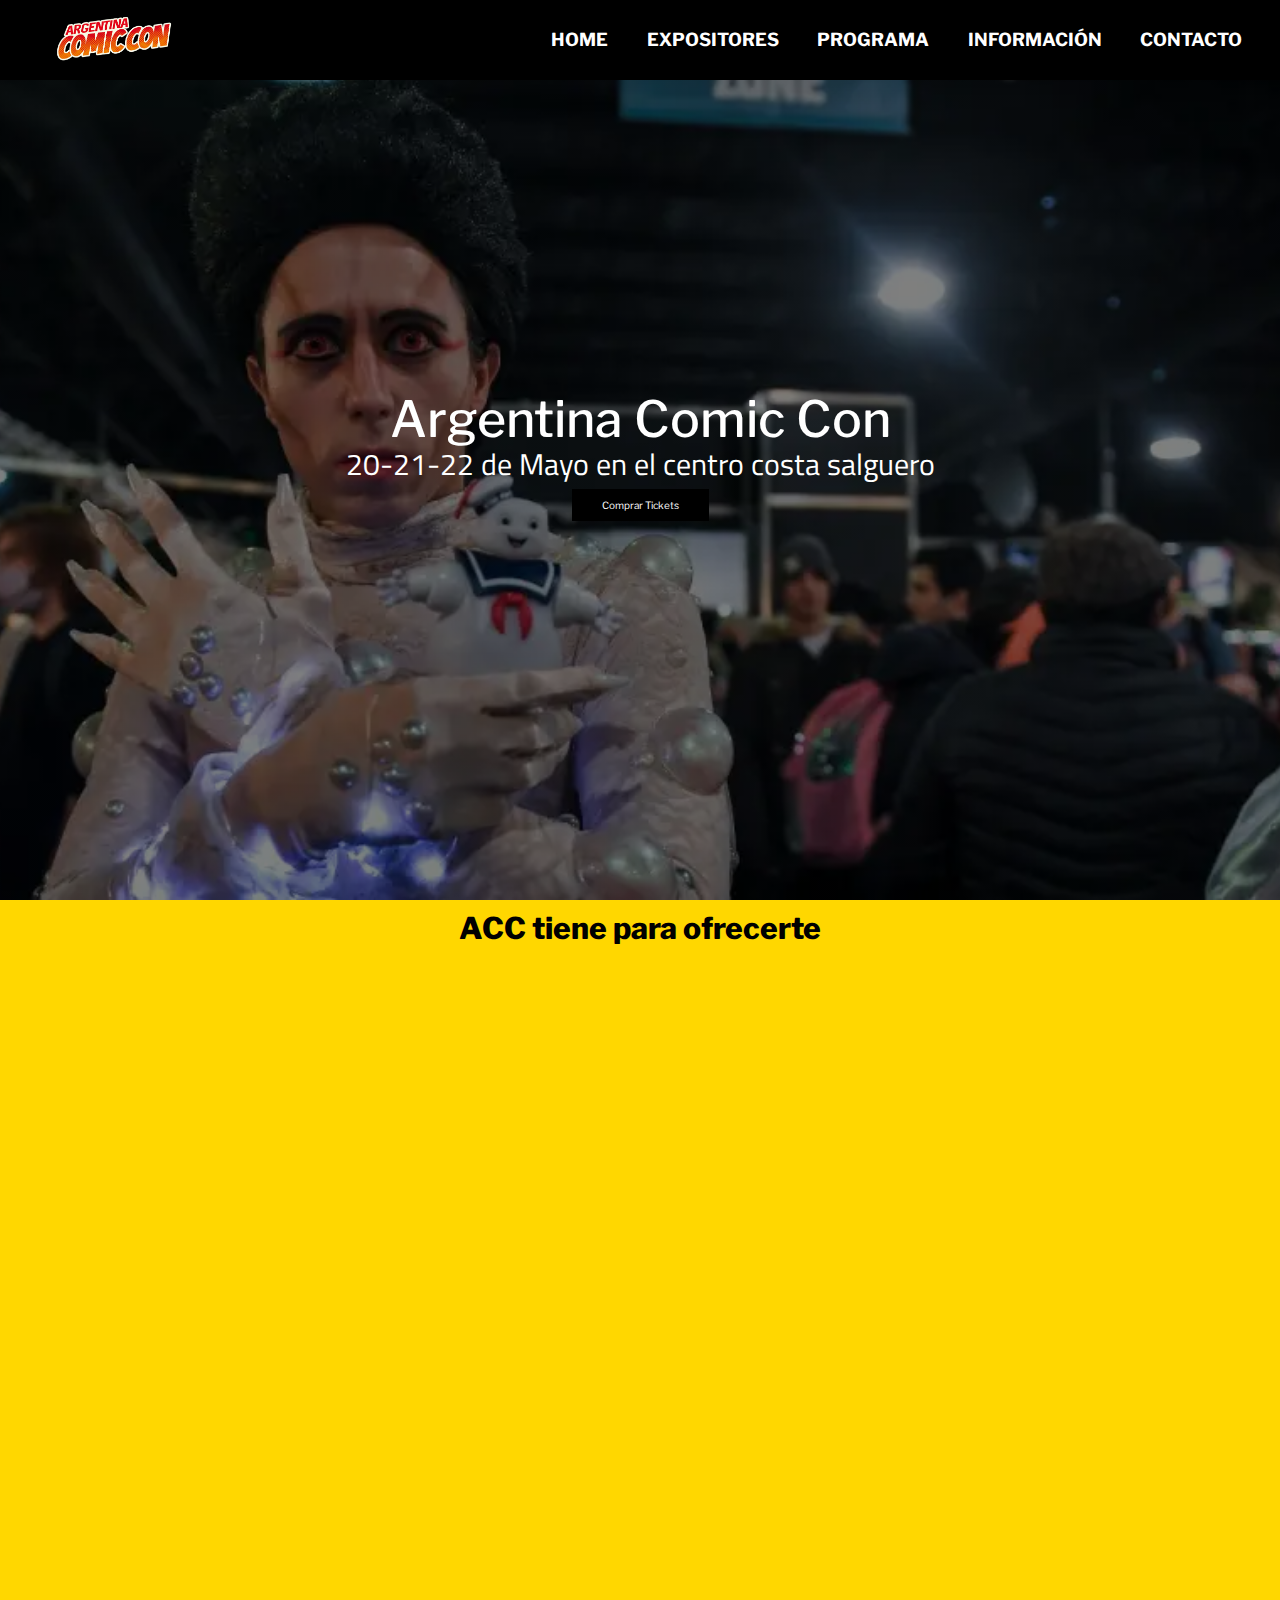
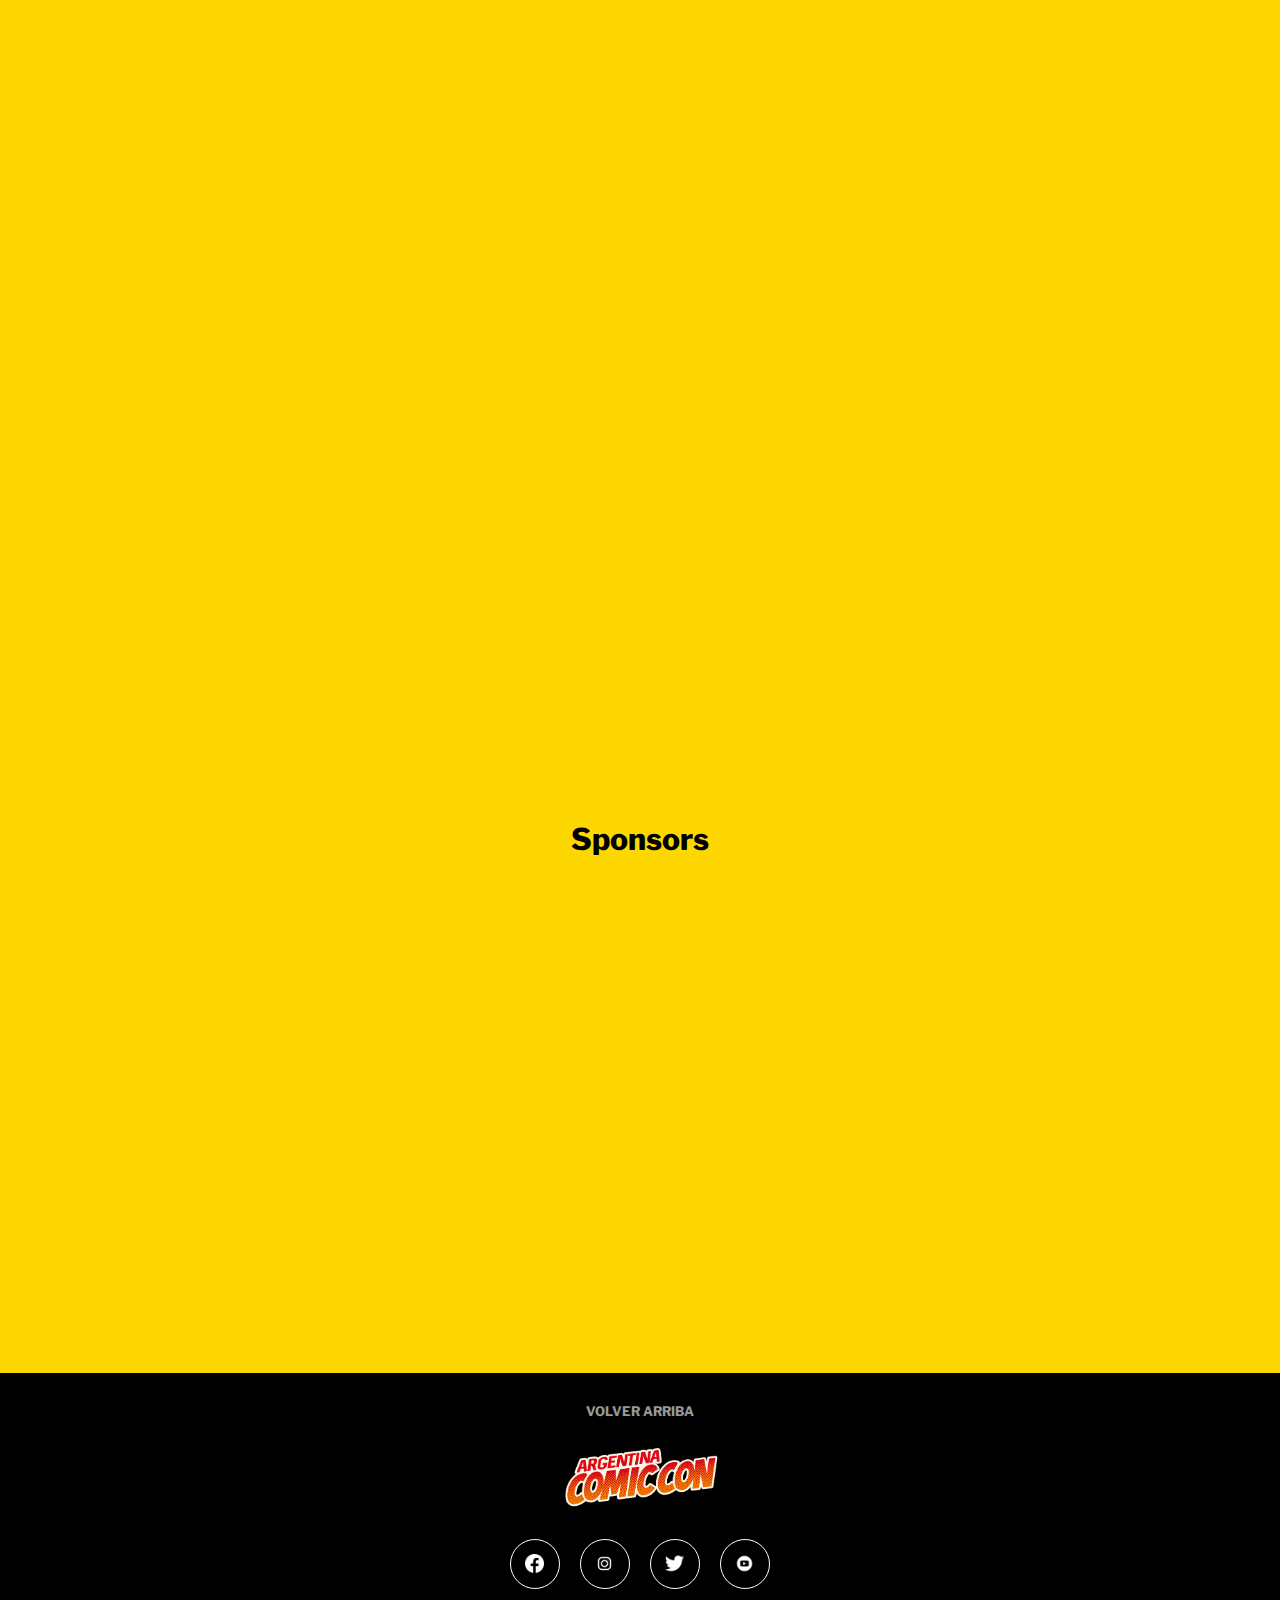
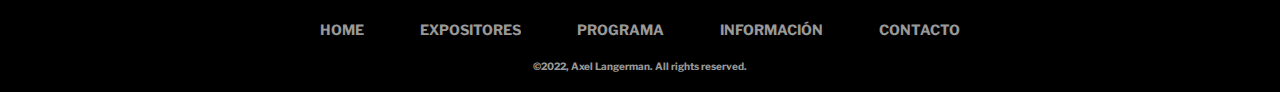
<file: index.html>
<!DOCTYPE html>
<html lang="en">

<head>
    <meta charset="UTF-8">
    <meta http-equiv="X-UA-Compatible" content="IE=edge">
    <meta name="viewport" content="width=device-width, initial-scale=1.0">
    <meta name="description" content="Sitio web del evento Argentina Comic Con realizado 2 veces al año en el centro costa salguero 
     Buenos Aires Capital Federal">
    <meta name="keywords" content="Argentina, Comic Con, comics, mangas, animes, cosplay">
    <link rel="stylesheet" href="https://cdnjs.cloudflare.com/ajax/libs/animate.css/4.1.1/animate.min.css" />
    <link href="https://unpkg.com/aos@2.3.1/dist/aos.css" rel="stylesheet">
    <link rel="stylesheet" href="./estilos/style.css">
    <link href="https://cdnjs.cloudflare.com/ajax/libs/font-awesome/5.13.0/css/all.min.css" rel="stylesheet">
    <title>Comic Con Argentina - Home</title>
</head>

<body>

    <nav id="navbar">

        <input type="checkbox" id="check">

        <label for="check" class="checkbtn">

            <i class="fas fa-bars"></i>

        </label>

        <a href="index.html" class="enlace">

            <img src="./imagenes/logo-preview.png" alt="Logo de la Argentina comic con" class="logo">

        </a>

        <ul>

            <li>

                <a href="index.html">

                    Home

                </a>

            </li>

            <li>

                <a href="./secciones/expositores.html">

                    Expositores

                </a>

            </li>

            <li>

                <a href="./secciones/programa.html">

                    Programa

                </a>

            </li>

            <li>

                <a href="./secciones/info.html">

                    Información

                </a>

            </li>

            <li>

                <a href="./secciones/contacto.html">

                    Contacto

                </a>

            </li>

        </ul>

    </nav>

    <div id="up"></div>

    <div id="hero">

        <div class="hero-text">

            <h1>Argentina Comic Con</h1>

            <p>20-21-22 de Mayo en el centro costa salguero</p>

            <a href="https://www.ticketek.com.ar/argentina-comic-con/centro-costa-salguero" target="_blank"
                class="hero-btn">Comprar Tickets</a>

        </div>

    </div>

    <main id="main">

        <h2>ACC tiene para ofrecerte</h2>

        <div class="index-post">
            
            <div class="contener" data-aos="fade-right">
                
                <div class="image-contener">
                
                    <img src="./imagenes/diversion-para-todos.jpg" alt="Cosplay">
                
                </div>
                
                <div class="meta-contener">
                
                    <h3 class="title">Un paseo diferente y diversión para todos</h3>
                
                    <p class="desc">Celebramos la cultura pop con atracciones para toda la familia.
                        Presentaciones, stands, shows, charlas,
                        talleres, celebridades de Cine-TV en exclusiva, exhibiciones, video games, experiencias
                        recreativas,
                        cosplay, concursos, juegos para los más chicos, una increíble variedad gastronómica y mucho
                        más!</p>
                
                </div>
            
            </div>
            
            <div class="contener" data-aos="zoom-in">
            
                <div class="image-contener">
            
                    <img src="./imagenes/industria-cine-tv.jpg" alt="Stands de peliculas y series">
            
                </div>
            
                <div class="meta-contener">
            
                    <h3 class="title">Industria de cine y tv</h3>
            
                    <p class="desc"> Los estudios de Cine y TV más importantes del mundo están presentes en ACC! Con
                        actividades
                        exclusivas e
                        impresionantes stands repletos de sorpresas que te permiten ingresar al universo de tus
                        series y
                        películas
                        favoritas como así también enterarte acerca de todas las novedades que se vienen.</p>
            
                </div>
            
            </div>
            
            <div class="contener" data-aos="fade-left">
            
                <div class="image-contener">
            
                    <img src="./imagenes/tom-felton-en-argentina-comic-con.jpg" alt="Tom Felton con un fan tomandose una foto">
            
                </div>
            
                <div class="meta-contener">
            
                    <h3 class="title">Conocer y saludar celebridades</h3>
            
                    <p class="desc">Los protagonistas de las series y películas más importantes del momento pasan por
                        ACC.
                        Puedes
                        verlos
                        en
                        vivo
                        en el escenario, y además, tener la posibilidad de sacarte fotos y llevarse un autógrafo.</p>
            
                </div>
            
            </div>
            
            <div class="contener" data-aos="fade-right">
            
                <div class="image-contener">
            
                    <img src="./imagenes/stands.jpg" alt="Muchas personas visitando stands">
            
                </div>
            
                <div class="meta-contener">
            
                    <h3 class="title">Stand de ventas y paseo de compras</h3>
            
                    <p class="desc"> Podrás encontrar una infinidad de productos a los mejores precios en los más de 100 stands
                        disponibles.
                        Productos premium y de colección, artículos oficiales de las series y películas que más te
                        gustan,
                        juguetes
                        retro, obras de arte, souvenirs y mucho más.</p>
            
                </div>
            
            </div>
            
            <div class="contener" data-aos="zoom-in">
            
                <div class="image-contener">
            
                    <img src="./imagenes/personaje.jpg" alt="Persona disfrazada de starfox">
            
                </div>
            
                <div class="meta-contener">
            
                    <h3 class="title">Experiencia con personajes</h3>
            
                    <p class="desc"> De la manos de los estudios de cine y televisión tus personajes favoritos ofrecen a todos
                        los
                        fans
                        la
                        posibilidad de vivir un momento único conociéndolos y sacándose una foto con ellos.</p>
            
                </div>
            
            </div>
            
            <div class="contener" data-aos="fade-left">
            
                <div class="image-contener">
            
                    <img src="./imagenes/figuras.jpg" alt="Figuras coleccionables de distintos personajes">
            
                </div>
            
                <div class="meta-contener">
            
                    <h3 class="title">Figuras y coleccionables</h3>
            
                    <p class="desc"> Esculturas y figuras de colección premium de tus personajes favoritos como nunca antes
                        viste.
                        Las
                        principales
                        compañías de coleccionables están presentes en ACC mediante impresionantes muestras y
                        exhibiciones.</p>
            
                </div>
            
            </div>
            
            <div class="contener" data-aos="fade-right">
            
                <div class="image-contener">
            
                    <img src="./imagenes/artista.jpg" alt="Artista dibujando en su stand">
            
                </div>
            
                <div class="meta-contener">
            
                    <h3 class="title">Stands de artistas</h3>
            
                    <p class="desc">¡Más de 300 artistas presentes! Dibujantes e ilustradores profesionales dibujando en vivo,
                        directores
                        y
                        guionistas que ofrecen charlas, escultores y efectistas produciendo en vivo, y decenas de
                        actores y
                        actrices
                        de cine y TV presentando en exclusiva sus próximos trabajos.</p>
            
                </div>
            
            </div>
            
            <div class="contener" data-aos="zoom-in">
            
                <div class="image-contener">
            
                    <img src="./imagenes/concurso.jpg" alt="Personas haciendo cosplay y posando para el concurso">
            
                </div>
            
                <div class="meta-contener">
            
                    <h3 class="title">Desfiles y concursos de cosplay</h3>
            
                    <p class="desc">De Batman a Goku, los personajes más emblemáticos del universo fantástico se reúnen durante
                        los
                        tres
                        días
                        de
                        ACC de la mano del Cosplay. Cientos de Cosplayers transitan haciendo de este paseo un lugar
                        único y
                        mágico.</p>
            
                </div>
            
            </div>
            
            <div class="contener" data-aos="fade-left">
            
                <div class="image-contener">
            
                    <img src="./imagenes/show.jpg" alt="Show en vivo Comic-Con">
            
                </div>
            
                <div class="meta-contener">
            
                    <h3 class="title">Shows en vivo</h3>
            
                    <p class="desc"> Disfrutá de los mejores shows, conciertos, paneles y conferencias exclusivas. Un desfile de
                        artistas
                        en
                        escena y entretenimiento en vivo que dura la jornada completa de ACC, ¡no te lo pierdas!</p>
            
                </div>
            
            </div>
            
            <div class="contener" data-aos="zoom-in">
            
                <div class="image-contener">
            
                    <img src="./imagenes/comida.jpg" alt="Stand de comida">
            
                </div>
            
                <div class="meta-contener">
            
                    <h3 class="title">Gastronomia tematica</h3>
            
                    <p class="desc">Te ofrecemos una gran cantidad de puestos gastronómicos con una amplia variedad de opciones,
                        con
                        productos y
                        menus exclusivos, y además opciones vegetarianas y veganas.</p>
            
                </div>
            
            </div>
        
        </div>

        <h2>Sponsors</h2>

        <div class="galeria" data-aos="zoom-in">
            
            <div class="contenedor-imagenes">
                
                <div class="imagen">
                
                    <img src="./imagenes/logo-cartoon.png" alt="Logo Cartoon Network">
                
                </div>
                
                <div class="imagen">
                
                    <img src="./imagenes/logo-disney.png" alt="Logo Disney">
                
                </div>
                
                <div class="imagen">
                
                    <img src="./imagenes/logo-fanta.png" alt="Logo Fanta">
                
                </div>
                
                <div class="imagen">
                
                    <img src="./imagenes/logo-hbomax.png" alt="Logo HBOmax">
                
                </div>
                
                <div class="imagen">
                
                    <img src="./imagenes/logo-ivrea.png" alt="Logo editorial Ivrea">
                
                </div>
                
                <div class="imagen">
                
                    <img src="./imagenes/logo-monster.png" alt="Logo gaseosa energetica monster">
                
                </div>
                
                <div class="imagen">
                
                    <img src="./imagenes/logo-netflix.png" alt="Logo plataforma Netflix">
                
                </div>
                
                <div class="imagen">
                
                    <img src="./imagenes/logo-nick.png" alt="Logo Nickelodeon">
                
                </div>
                
                <div class="imagen">
                
                    <img src="./imagenes/logo-ovni.png" alt="Logo Ovni">
                
                </div>
                
                <div class="imagen">
                
                    <img src="./imagenes/logo-paramount.png" alt="Logo Paramount">
                
                </div>
                
                <div class="imagen">
                
                    <img src="./imagenes/logo-dc.png" alt="Logo DC comics">
                
                </div>
                
                <div class="imagen">
                
                    <img src="./imagenes/logo-marvel.png" alt="Logo Marvel comics">
                
                </div>
            
            </div>
        
        </div>

        <div class="container-news" data-aos="zoom-in">
            
            <h2 class="title-news">Déjanos tu email</h2>
            
            <p>Suscribite al newsletter para recibir en tu casilla de correo las últimas noticias y actualizaciones de nuestra convención.</p>
            
            <form>
            
                <div class="inputBox">
            
                    <input type="email" placeholder="Enter a valid Email." required>
            
                    <button type="submit" class="btn"><i class="fa fa-arrow-right"></i></button>
            
                </div>
            
            </form>
        
        </div>

    </main>

    <footer id="footer">

        <div class="container-btn-go-up">

            <a href="#up" class="btn-go-up">Volver Arriba</a>

        </div>

        <img src="./imagenes/logo-preview.png" alt="Logo de la argentina comic con" class="footer-logo">

        <div class="social-icons-container">

            <a href="https://www.facebook.com/Argentinacomiccon/" target="_blank" class="social-icon"></a>

            <a href="https://www.instagram.com/argcomiccon/" target="_blank" class="social-icon"></a>

            <a href="https://twitter.com/ArgenComicCon" target="_blank" class="social-icon"></a>

            <a href="https://www.youtube.com/channel/UCq43u4Pc0iYq14YmzzL0V6Q" target="_blank" class="social-icon"></a>

        </div>

        <ul class="footer-menu-container">

            <li class="menu-item">

                <a href="index.html">

                    Home

                </a>

            </li>

            <li class="menu-item">

                <a href="./secciones/expositores.html">

                    Expositores

                </a>

            </li>

            <li class="menu-item">

                <a href="./secciones/programa.html">

                    Programa

                </a>

            </li>

            <li class="menu-item">

                <a href="./secciones/info.html">

                    Información

                </a>

            </li>

            <li class="menu-item">

                <a href="./secciones/contacto.html">

                    Contacto

                </a>

            </li>

        </ul>

        <span class="copyright">&copy;2022, Axel Langerman. All rights reserved.</span>

    </footer>

    <script src="https://unpkg.com/aos@2.3.1/dist/aos.js"></script>

    <script>
        AOS.init();
    </script>

</body>

</html>
</file>
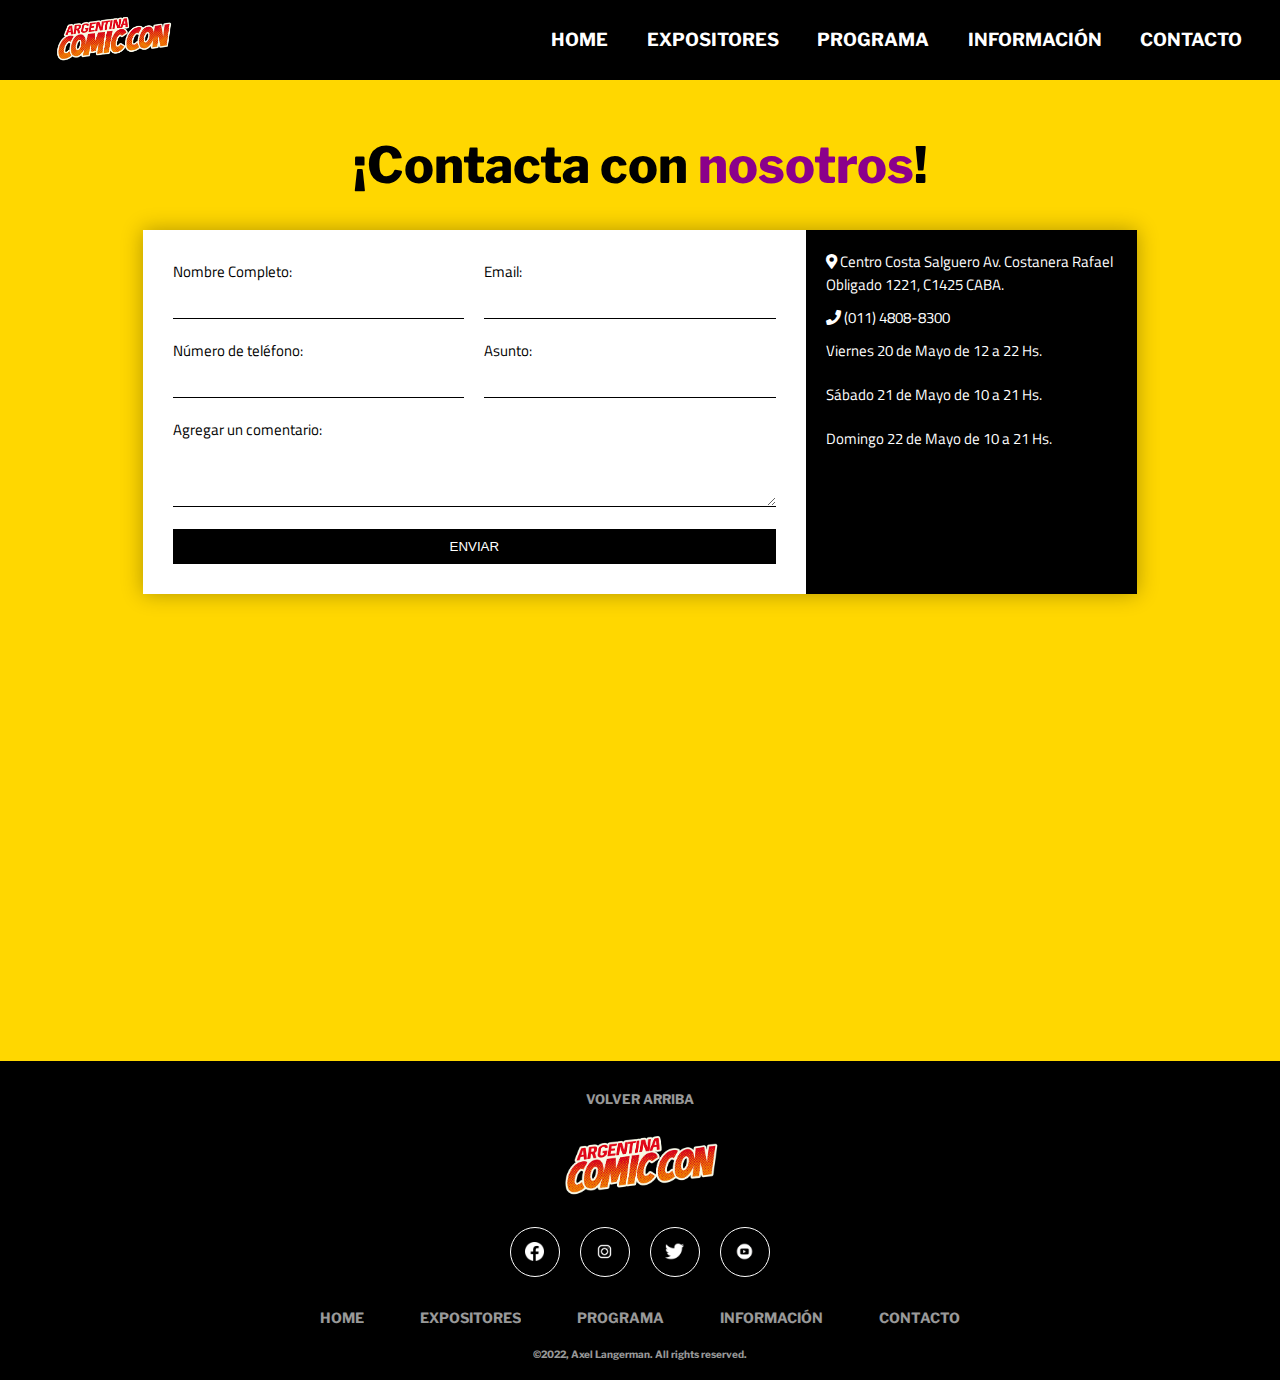
<file: secciones/contacto.html>
<!DOCTYPE html>
<html lang="en">

<head>
    <meta charset="UTF-8">
    <meta http-equiv="X-UA-Compatible" content="IE=edge">
    <meta name="viewport" content="width=device-width, initial-scale=1.0">
    <meta name="description" content="Sitio web del evento Argentina Comic Con realizado 2 veces al año en el centro costa salguero 
     Buenos Aires Capital Federal">
    <meta name="keywords" content="Argentina, Comic Con, comics, mangas, animes, cosplay, formulario, contacto, formulario de contato">
    <link rel="stylesheet" href="https://cdnjs.cloudflare.com/ajax/libs/animate.css/4.1.1/animate.min.css" />
    <link href="https://unpkg.com/aos@2.3.1/dist/aos.css" rel="stylesheet">
    <link rel="stylesheet" href="../estilos/style.css">
    <link href="https://cdnjs.cloudflare.com/ajax/libs/font-awesome/5.13.0/css/all.min.css" rel="stylesheet">
    <title>Comic Con Argentina - Contacto</title>
</head>

<body>
    
    <nav id="navbar">

        <input type="checkbox" id="check">

        <label for="check" class="checkbtn">

            <i class="fas fa-bars"></i>

        </label>

        <a href="index.html" class="enlace">

            <img src="../imagenes/logo-preview.png" alt="Logo de la Argentina comic con" class="logo">

        </a>

        <ul>

            <li>

                <a href="../index.html">

                    Home

                </a>

            </li>

            <li>

                <a href="expositores.html">

                    Expositores

                </a>

            </li>

            <li>

                <a href="programa.html">

                    Programa

                </a>

            </li>

            <li>

                <a href="info.html">

                    Información

                </a>

            </li>

            <li>

                <a href="contacto.html">

                    Contacto

                </a>

            </li>

        </ul>

    </nav>

    <div id="up"></div>

    <main id="main">

        <div class="contact-content">

            <h1 class="logo-contact">¡Contacta con <span>nosotros</span>!</h1>
    
            <div class="contact-wrapper animated bounceInUp">
                
                <div class="contact-form">
                    
                    <form action="">
                        
                        <div>
                        
                            <label>Nombre Completo:</label>
                        
                            <input type="text" name="Nombre Completo">
                        
                        </div>
                        
                        <div>
                        
                            <label>Email:</label>
                        
                            <input type="email" name="Email">
                        
                        </div>
                        
                        <div>
                        
                            <label>Número de teléfono:</label>
                        
                            <input type="tel" name="Número de teléfono">
                        
                        </div>
                        
                        <div>
                        
                            <label>Asunto:</label>
                        
                            <input type="text" name="Asunto">
                        
                        </div>
                        
                        <div class="block">
                        
                            <label>Agregar un comentario:</label> 
                        
                            <textarea name="Agregar un comentario" rows="3"></textarea>
                        
                        </div>
                        
                        <div class="block">
                        
                            <button>
                        
                                Enviar
                        
                            </button>
                        
                        </div>
                    
                    </form>
                
                </div>
                
                <div class="contact-info">
                    
                    <ul>
                    
                        <li><i class="fas fa-map-marker-alt"></i> Centro Costa Salguero Av. Costanera Rafael Obligado 1221, C1425 CABA.</li>
                    
                        <li><i class="fas fa-phone"></i> (011) 4808-8300</li>
                    
                    </ul>
                    
                    <p>Viernes 20 de Mayo de 12 a 22 Hs.</p><br>
                    <p>Sábado 21 de Mayo de 10 a 21 Hs.</p><br>
                    <p>Domingo 22 de Mayo de 10 a 21 Hs.</p><br>
                
                </div>
            
            </div>
    
        </div>
        
        <div class="contact-location">
        
            <iframe
                src="https://www.google.com/maps/embed?pb=!1m18!1m12!1m3!1d1953.4602507961051!2d-58.39763301085815!3d-34.57088403764323!2m3!1f0!2f0!3f0!3m2!1i1024!2i768!4f13.1!3m3!1m2!1s0x95bcb569a4bcdd35%3A0x558fa1541e2b1c2a!2sCentro%20Costa%20Salguero!5e0!3m2!1ses-419!2sar!4v1653257162617!5m2!1ses-419!2sar"
                width="600" height="450" style="border:0;" allowfullscreen="" loading="lazy"
                referrerpolicy="no-referrer-when-downgrade"></iframe>
        
        </div>
    
    </main>
    
    <footer id="footer">

        <div class="container-btn-go-up">

            <a href="#up" class="btn-go-up">Volver Arriba</a>

        </div>

        <img src="../imagenes/logo-preview.png" alt="Logo de la argentina comic con" class="footer-logo">

        <div class="social-icons-container">

            <a href="https://www.facebook.com/Argentinacomiccon/" target="_blank" class="social-icon"></a>

            <a href="https://www.instagram.com/argcomiccon/" target="_blank" class="social-icon"></a>

            <a href="https://twitter.com/ArgenComicCon" target="_blank" class="social-icon"></a>

            <a href="https://www.youtube.com/channel/UCq43u4Pc0iYq14YmzzL0V6Q" target="_blank" class="social-icon"></a>

        </div>

        <ul class="footer-menu-container">

            <li class="menu-item">

                <a href="../index.html">

                    Home

                </a>

            </li>

            <li class="menu-item">

                <a href="expositores.html">

                    Expositores

                </a>

            </li>

            <li class="menu-item">

                <a href="programa.html">

                    Programa

                </a>

            </li>

            <li class="menu-item">

                <a href="info.html">

                    Información

                </a>

            </li>

            <li class="menu-item">

                <a href="contacto.html">

                    Contacto

                </a>

            </li>

        </ul>

        <span class="copyright">&copy;2022, Axel Langerman. All rights reserved.</span>

    </footer>

    <script src="https://unpkg.com/aos@2.3.1/dist/aos.js"></script>

    <script>
        AOS.init();
    </script>

</body>

</html>
</file>
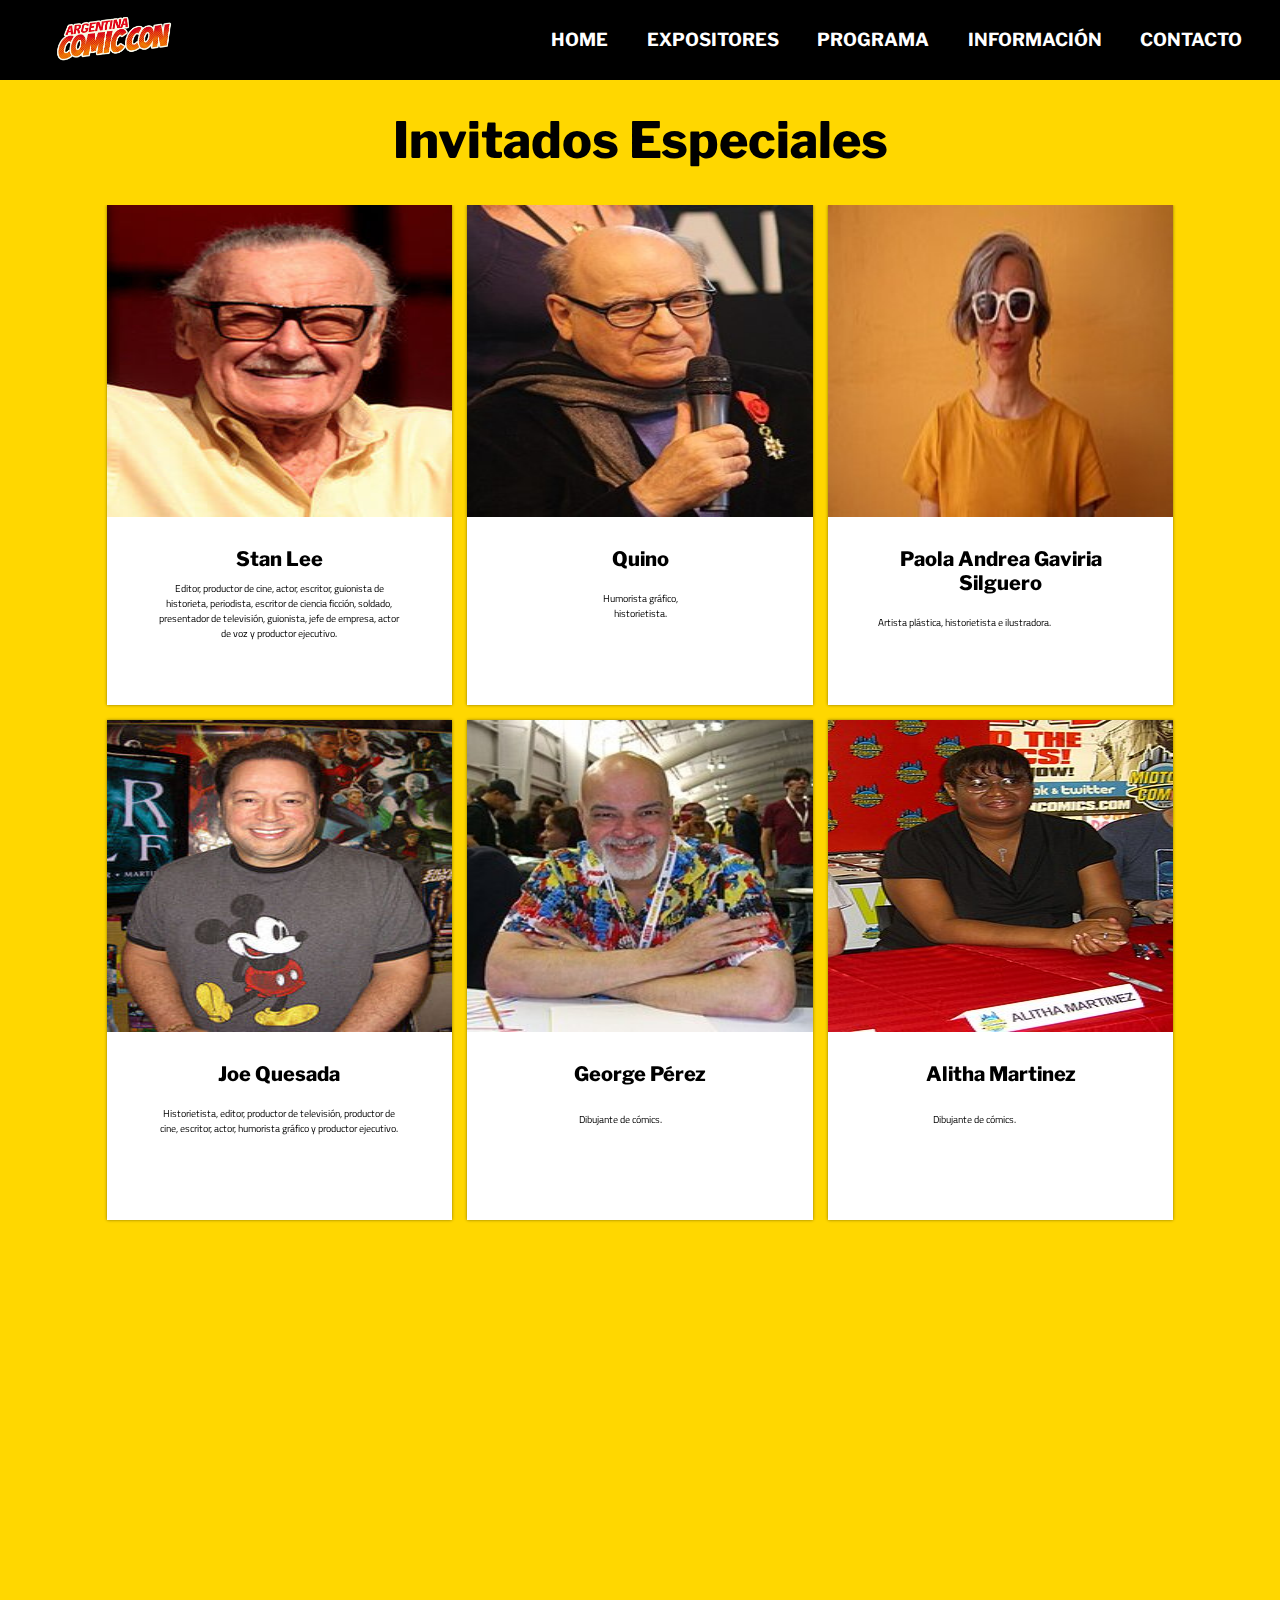
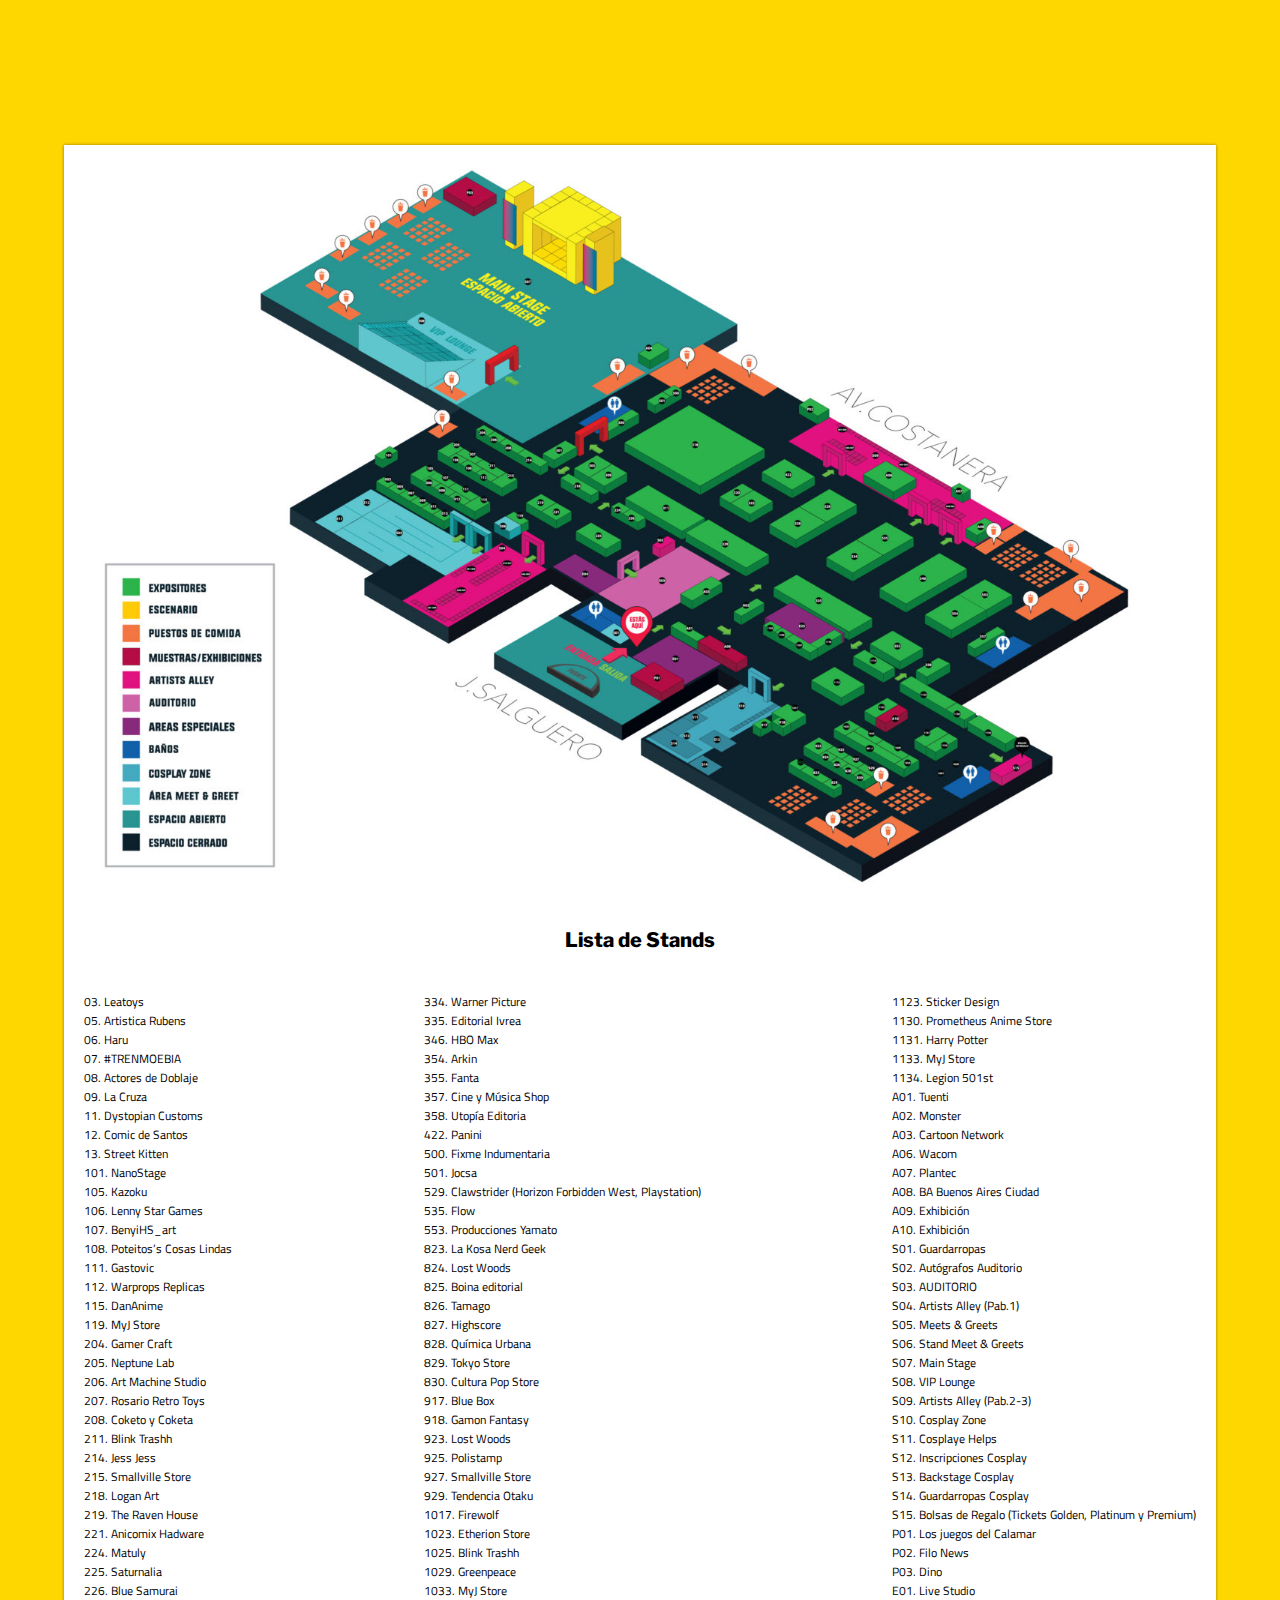
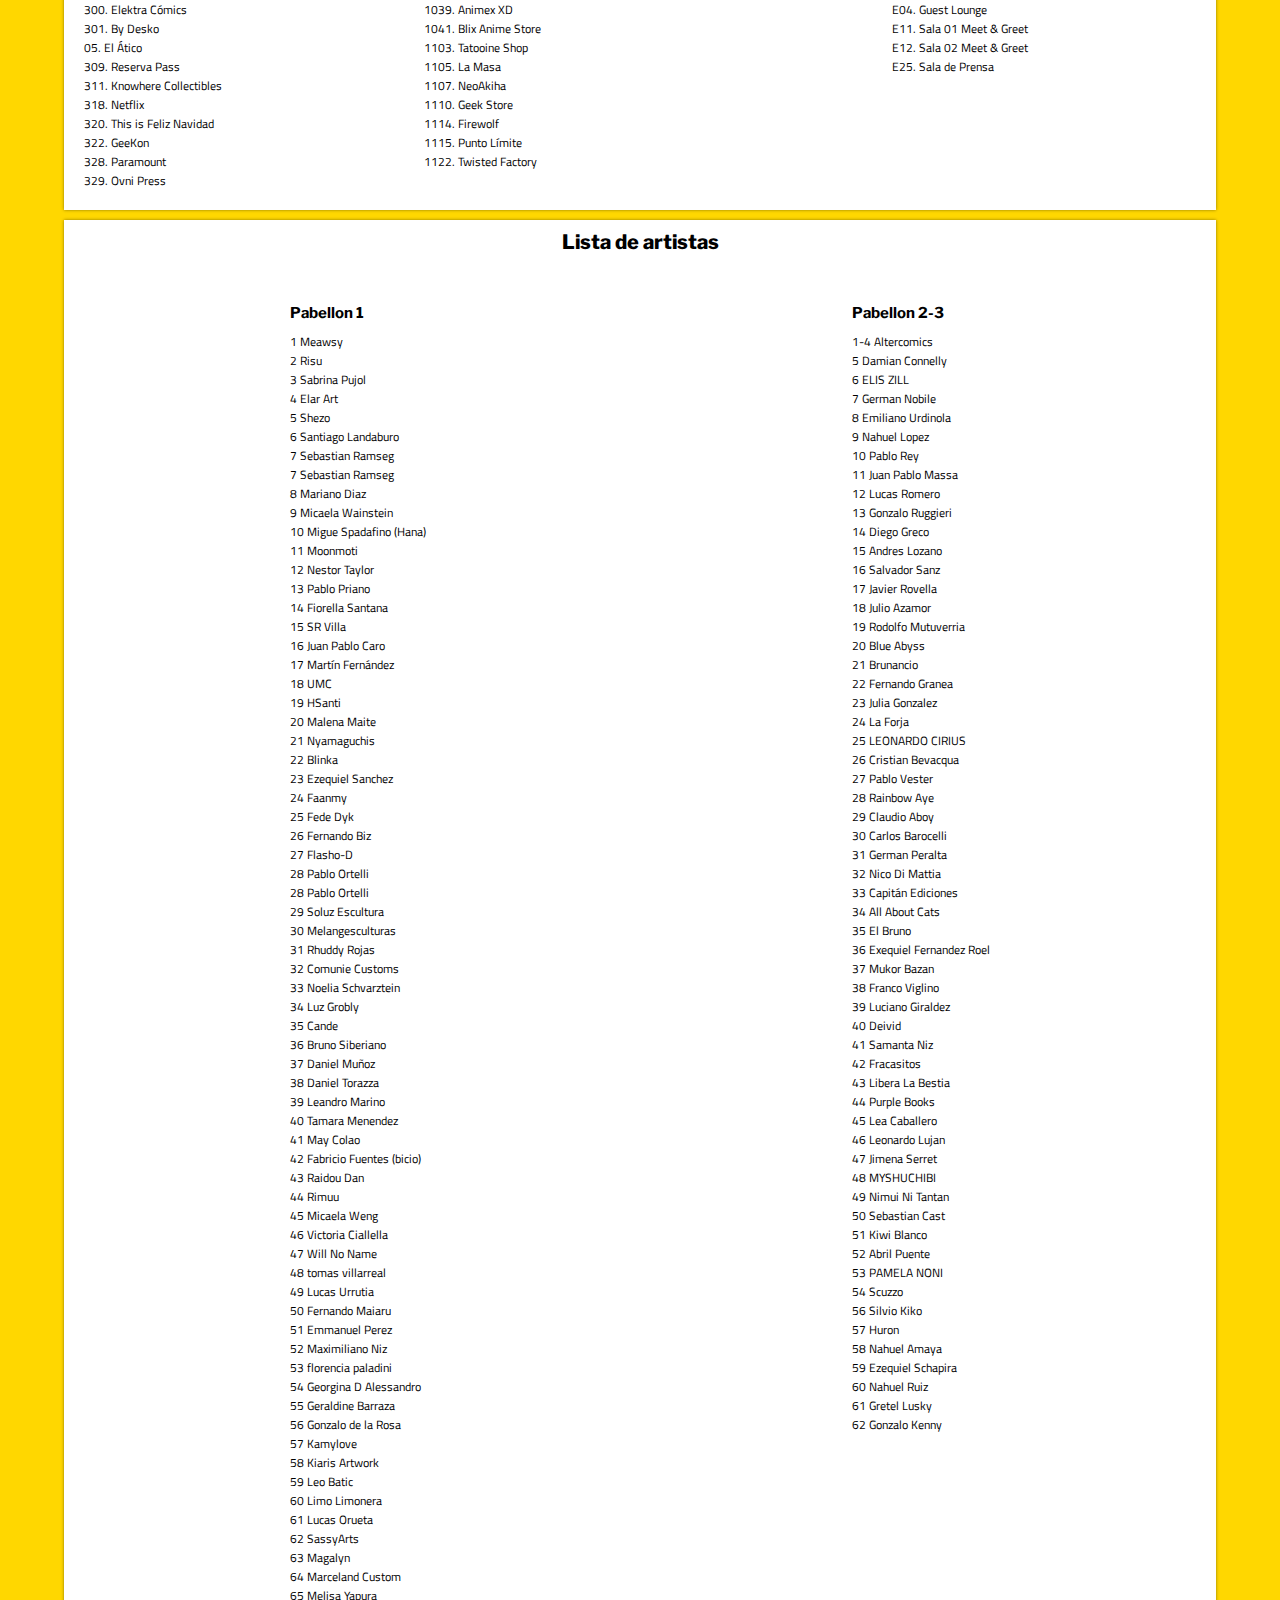
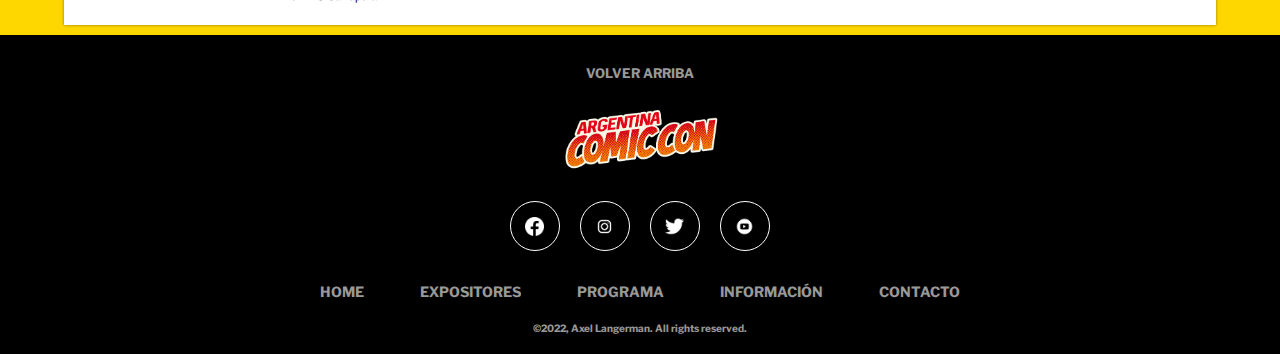
<file: secciones/expositores.html>
<!DOCTYPE html>
<html lang="en">

<head>
    <meta charset="UTF-8">
    <meta http-equiv="X-UA-Compatible" content="IE=edge">
    <meta name="viewport" content="width=device-width, initial-scale=1.0">
    <meta name="description" content="Sitio web del evento Argentina Comic Con realizado 2 veces al año en el centro costa salguero 
     Buenos Aires Capital Federal">
    <meta name="keywords" content="Argentina, Comic Con, comics, mangas, animes, cosplay, lista de expositores">
    <link rel="stylesheet" href="https://cdnjs.cloudflare.com/ajax/libs/animate.css/4.1.1/animate.min.css" />
    <link href="https://unpkg.com/aos@2.3.1/dist/aos.css" rel="stylesheet">
    <link rel="stylesheet" href="../estilos/style.css">
    <link href="https://cdnjs.cloudflare.com/ajax/libs/font-awesome/5.13.0/css/all.min.css" rel="stylesheet">
    <title>Comic Con Argentina - Expositores</title>
</head>

<body>

    <nav id="navbar">

        <input type="checkbox" id="check">

        <label for="check" class="checkbtn">

            <i class="fas fa-bars"></i>

        </label>

        <a href="index.html" class="enlace">

            <img src="../imagenes/logo-preview.png" alt="Logo de la Argentina comic con" class="logo">

        </a>

        <ul>

            <li>

                <a href="../index.html">

                    Home

                </a>

            </li>

            <li>

                <a href="expositores.html">

                    Expositores

                </a>

            </li>

            <li>

                <a href="programa.html">

                    Programa

                </a>

            </li>

            <li>

                <a href="info.html">

                    Información

                </a>

            </li>

            <li>

                <a href="contacto.html">

                    Contacto

                </a>

            </li>

        </ul>

    </nav>

    <div id="up"></div>

    <main id="main">

        <h1>

            Invitados Especiales

        </h1>

        <div class="index-post-expo">

            <div class="contener-expo" data-aos="fade-right">

                <div class="image-contener-expo">

                    <img src="../imagenes/stan_lee.jpg" alt="Foto de Stan Lee sonriendo">

                </div>

                <div class="meta-contener-expo">

                    <h2 class="title-expo">Stan Lee</h2>

                    <p class="desc-expo"> Editor, productor de cine, actor, escritor, guionista de historieta, periodista,
                        escritor
                        de ciencia
                        ficción, soldado, presentador de televisión, guionista, jefe de empresa, actor de voz y
                        productor
                        ejecutivo.</p>

                </div>

            </div>

            <div class="contener-expo" data-aos="zoom-in">

                <div class="image-contener-expo">

                    <img src="../imagenes/quino.jpg" alt="Foto de Quino en una entrevista">

                </div>

                <div class="meta-contener-expo">

                    <h2 class="title-expo">Quino</h2>

                    <p class="desc-expo">Humorista gráfico, historietista.</p>

                </div>

            </div>

            <div class="contener-expo" data-aos="fade-left">

                <div class="image-contener-expo">

                    <img src="../imagenes/powerpaola.jpg" alt="Foto de Paola Andrea Gaviria Silguero">

                </div>

                <div class="meta-contener-expo">

                    <h2 class="title-expo">Paola Andrea Gaviria Silguero</h2>

                    <p class="desc-expo"> Artista plástica, historietista e ilustradora.</p>

                </div>

            </div>

            <div class="contener-expo" data-aos="fade-right">

                <div class="image-contener-expo">

                    <img src="../imagenes/joe_quesada.jpg" alt="Foto de Joe Quesada">

                </div>

                <div class="meta-contener-expo">

                    <h2 class="title-expo">Joe Quesada</h2>

                    <p class="desc-expo"> Historietista, editor, productor de televisión, productor de cine, escritor, actor,
                        humorista
                        gráfico y
                        productor ejecutivo.</p>

                </div>

            </div>

            <div class="contener-expo" data-aos="zoom-in">

                <div class="image-contener-expo">

                    <img src="../imagenes/george_perez.jpg" alt="Foto de George Pérez">

                </div>

                <div class="meta-contener-expo">

                    <h2 class="title-expo">George Pérez</h2>

                    <p class="desc-expo"> Dibujante de cómics.</p>

                </div>

            </div>

            <div class="contener-expo" data-aos="fade-left">

                <div class="image-contener-expo">

                    <img src="../imagenes/alitha_martinez.jpg" alt="Foto de la dibujante Alitha Martinez">

                </div>

                <div class="meta-contener-expo">

                    <h2 class="title-expo">Alitha Martinez</h2>

                    <p class="desc-expo">Dibujante de cómics.</p>

                </div>

            </div>

            <div class="contener-expo" data-aos="fade-right">

                <div class="image-contener-expo">

                    <img src="../imagenes/gal_gadot.jpg" alt="Foto de la actriz Gal Gadot">

                </div>

                <div class="meta-contener-expo">

                    <h2 class="title-expo">Gal Gadot</h2>

                    <p class="desc-expo">Actriz, productora y modelo.</p>

                </div>

            </div>

            <div class="contener-expo" data-aos="zoom-in">

                <div class="image-contener-expo">

                    <img src="../imagenes/johnny_depp.jpg" alt="Foto del actor Johnny Depp">

                </div>

                <div class="meta-contener-expo">

                    <h2 class="title-expo">Johnny Depp</h2>

                    <p class="desc-expo"> Actor, productor de cine, músico.</p>

                </div>

            </div>

            <div class="contener-expo" data-aos="fade-left">

                <div class="image-contener-expo">

                    <img src="../imagenes/john_cena.jpg" alt="John Cena hablando en la comci-con">

                </div>

                <div class="meta-contener-expo">

                    <h2 class="title-expo">John Cena</h2>

                    <p class="desc-expo">Luchador profesional, Actor y Rapero.</p>

                </div>

            </div>

        </div>

        <section class="stands">

            <figure>

                <img src="../imagenes/plano.jpg" alt="Plano de la exposición denominada comic-con">

            </figure>

            <h2>

                Lista de Stands

            </h2>

            <div class="container-card-stands">

                <div class="card-stands">

                    <ul>

                        <li>

                            03. Leatoys

                        </li>

                        <li>

                            05. Artistica Rubens

                        </li>

                        <li>

                            06. Haru

                        </li>

                        <li>

                            07. #TRENMOEBIA

                        </li>

                        <li>

                            08. Actores de Doblaje

                        </li>

                        <li>

                            09. La Cruza

                        </li>

                        <li>

                            11. Dystopian Customs

                        </li>

                        <li>

                            12. Comic de Santos

                        </li>

                        <li>

                            13. Street Kitten

                        </li>

                        <li>

                            101. NanoStage

                        </li>

                        <li>

                            105. Kazoku

                        </li>

                        <li>

                            106. Lenny Star Games

                        </li>

                        <li>

                            107. BenyiHS_art

                        </li>

                        <li>

                            108. Poteitos’s Cosas Lindas

                        </li>

                        <li>

                            111. Gastovic

                        </li>

                        <li>

                            112. Warprops Replicas

                        </li>

                        <li>

                            115. DanAnime

                        </li>

                        <li>

                            119. MyJ Store

                        </li>

                        <li>

                            204. Gamer Craft

                        </li>

                        <li>

                            205. Neptune Lab

                        </li>

                        <li>

                            206. Art Machine Studio

                        </li>

                        <li>

                            207. Rosario Retro Toys

                        </li>

                        <li>

                            208. Coketo y Coketa

                        </li>

                        <li>

                            211. Blink Trashh

                        </li>

                        <li>

                            214. Jess Jess

                        </li>

                        <li>

                            215. Smallville Store

                        </li>

                        <li>

                            218. Logan Art

                        </li>

                        <li>

                            219. The Raven House

                        </li>

                        <li>

                            221. Anicomix Hadware

                        </li>

                        <li>

                            224. Matuly

                        </li>

                        <li>

                            225. Saturnalia

                        </li>

                        <li>

                            226. Blue Samurai

                        </li>

                        <li>

                            300. Elektra Cómics

                        </li>

                        <li>

                            301. By Desko

                        </li>

                        <li>

                            05. El Ático

                        </li>

                        <li>

                            309. Reserva Pass

                        </li>

                        <li>

                            311. Knowhere Collectibles

                        </li>

                        <li>

                            318. Netflix

                        </li>

                        <li>

                            320. This is Feliz Navidad

                        </li>

                        <li>

                            322. GeeKon

                        </li>

                        <li>

                            328. Paramount

                        </li>

                        <li>

                            329. Ovni Press

                        </li>

                    </ul>

                </div>

                <div class="card-stands">

                    <ul>

                        <li>

                            334. Warner Picture

                        </li>

                        <li>

                            335. Editorial Ivrea

                        </li>

                        <li>

                            346. HBO Max

                        </li>

                        <li>

                            354. Arkin

                        </li>

                        <li>

                            355. Fanta

                        </li>

                        <li>

                            357. Cine y Música Shop

                        </li>

                        <li>

                            358. Utopía Editoria

                        </li>

                        <li>

                            422. Panini

                        </li>

                        <li>

                            500. Fixme Indumentaria

                        </li>

                        <li>

                            501. Jocsa

                        </li>

                        <li>

                            529. Clawstrider (Horizon Forbidden West, Playstation)

                        </li>

                        <li>

                            535. Flow

                        </li>

                        <li>

                            553. Producciones Yamato

                        </li>

                        <li>

                            823. La Kosa Nerd Geek

                        </li>

                        <li>

                            824. Lost Woods

                        </li>

                        <li>

                            825. Boina editorial

                        </li>

                        <li>

                            826. Tamago

                        </li>

                        <li>

                            827. Highscore

                        </li>

                        <li>

                            828. Química Urbana

                        </li>

                        <li>

                            829. Tokyo Store

                        </li>

                        <li>

                            830. Cultura Pop Store

                        </li>

                        <li>

                            917. Blue Box

                        </li>

                        <li>

                            918. Gamon Fantasy

                        </li>

                        <li>

                            923. Lost Woods

                        </li>

                        <li>

                            925. Polistamp

                        </li>

                        <li>

                            927. Smallville Store

                        </li>

                        <li>

                            929. Tendencia Otaku

                        </li>

                        <li>

                            1017. Firewolf

                        </li>

                        <li>

                            1023. Etherion Store

                        </li>

                        <li>

                            1025. Blink Trashh

                        </li>

                        <li>

                            1029. Greenpeace

                        </li>

                        <li>

                            1033. MyJ Store

                        </li>

                        <li>

                            1039. Animex XD

                        </li>

                        <li>

                            1041. Blix Anime Store

                        </li>

                        <li>

                            1103. Tatooine Shop

                        </li>

                        <li>

                            1105. La Masa

                        </li>

                        <li>

                            1107. NeoAkiha

                        </li>

                        <li>

                            1110. Geek Store

                        </li>

                        <li>

                            1114. Firewolf

                        </li>

                        <li>

                            1115. Punto Límite

                        </li>

                        <li>

                            1122. Twisted Factory

                        </li>

                    </ul>

                </div>

                <div class="card-stands">

                    <ul>

                        <li>

                            1123. Sticker Design

                        </li>

                        <li>

                            1130. Prometheus Anime Store

                        </li>

                        <li>

                            1131. Harry Potter

                        </li>

                        <li>

                            1133. MyJ Store

                        </li>

                        <li>

                            1134. Legion 501st

                        </li>

                        <li>

                            A01. Tuenti

                        </li>

                        <li>

                            A02. Monster

                        </li>

                        <li>

                            A03. Cartoon Network

                        </li>

                        <li>

                            A06. Wacom

                        </li>

                        <li>

                            A07. Plantec

                        </li>

                        <li>

                            A08. BA Buenos Aires Ciudad

                        </li>

                        <li>

                            A09. Exhibición

                        </li>

                        <li>

                            A10. Exhibición

                        </li>

                        <li>

                            S01. Guardarropas

                        </li>

                        <li>

                            S02. Autógrafos Auditorio

                        </li>

                        <li>

                            S03. AUDITORIO

                        </li>

                        <li>

                            S04. Artists Alley (Pab.1)

                        </li>

                        <li>

                            S05. Meets & Greets

                        </li>

                        <li>

                            S06. Stand Meet & Greets

                        </li>

                        <li>

                            S07. Main Stage

                        </li>

                        <li>

                            S08. VIP Lounge

                        </li>

                        <li>

                            S09. Artists Alley (Pab.2-3)

                        </li>

                        <li>

                            S10. Cosplay Zone

                        </li>

                        <li>

                            S11. Cosplaye Helps

                        </li>

                        <li>

                            S12. Inscripciones Cosplay

                        </li>

                        <li>

                            S13. Backstage Cosplay

                        </li>

                        <li>

                            S14. Guardarropas Cosplay

                        </li>

                        <li>

                            S15. Bolsas de Regalo (Tickets Golden, Platinum y Premium)

                        </li>

                        <li>

                            P01. Los juegos del Calamar

                        </li>

                        <li>

                            P02. Filo News

                        </li>

                        <li>

                            P03. Dino

                        </li>

                        <li>

                            E01. Live Studio

                        </li>

                        <li>

                            E04. Guest Lounge

                        </li>

                        <li>

                            E11. Sala 01 Meet & Greet

                        </li>

                        <li>

                            E12. Sala 02 Meet & Greet

                        </li>

                        <li>

                            E25. Sala de Prensa

                        </li>

                    </ul>

                </div>

            </div>

        </section>

        <section class="artistas">

            <h2>

                Lista de artistas

            </h2>

            <div class="container-card-artistas">

                <div class="card-artistas">

                    <ul>

                        <li class="title-list">

                            Pabellon 1

                        </li>

                        <li>

                            1 Meawsy

                        </li>

                        <li>

                            2 Risu

                        </li>

                        <li>

                            3 Sabrina Pujol

                        </li>

                        <li>

                            4 Elar Art

                        </li>

                        <li>

                            5 Shezo

                        </li>

                        <li>

                            6 Santiago Landaburo

                        </li>

                        <li>

                            7 Sebastian Ramseg

                        </li>

                        <li>

                            7 Sebastian Ramseg

                        </li>

                        <li>

                            8 Mariano Diaz

                        </li>

                        <li>

                            9 Micaela Wainstein

                        </li>

                        <li>

                            10 Migue Spadafino (Hana)

                        </li>

                        <li>

                            11 Moonmoti

                        </li>

                        <li>

                            12 Nestor Taylor

                        </li>

                        <li>

                            13 Pablo Priano

                        </li>

                        <li>

                            14 Fiorella Santana

                        </li>

                        <li>

                            15 SR Villa

                        </li>

                        <li>

                            16 Juan Pablo Caro

                        </li>

                        <li>

                            17 Martín Fernández

                        </li>

                        <li>

                            18 UMC

                        </li>

                        <li>

                            19 HSanti

                        </li>

                        <li>

                            20 Malena Maite

                        </li>

                        <li>

                            21 Nyamaguchis

                        </li>

                        <li>

                            22 Blinka

                        </li>

                        <li>

                            23 Ezequiel Sanchez

                        </li>

                        <li>

                            24 Faanmy

                        </li>

                        <li>

                            25 Fede Dyk

                        </li>

                        <li>

                            26 Fernando Biz

                        </li>

                        <li>

                            27 Flasho-D

                        </li>

                        <li>

                            28 Pablo Ortelli

                        </li>

                        <li>

                            28 Pablo Ortelli

                        </li>

                        <li>

                            29 Soluz Escultura

                        </li>

                        <li>

                            30 Melangesculturas

                        </li>

                        <li>

                            31 Rhuddy Rojas

                        </li>

                        <li>

                            32 Comunie Customs

                        </li>

                        <li>

                            33 Noelia Schvarztein

                        </li>

                        <li>

                            34 Luz Grobly

                        </li>

                        <li>

                            35 Cande

                        </li>

                        <li>

                            36 Bruno Siberiano

                        </li>

                        <li>

                            37 Daniel Muñoz

                        </li>

                        <li>

                            38 Daniel Torazza

                        </li>

                        <li>

                            39 Leandro Marino

                        </li>

                        <li>

                            40 Tamara Menendez

                        </li>

                        <li>

                            41 May Colao

                        </li>

                        <li>

                            42 Fabricio Fuentes (bicio)

                        </li>

                        <li>

                            43 Raidou Dan

                        </li>

                        <li>

                            44 Rimuu

                        </li>

                        <li>

                            45 Micaela Weng

                        </li>

                        <li>

                            46 Victoria Ciallella

                        </li>

                        <li>

                            47 Will No Name

                        </li>

                        <li>

                            48 tomas villarreal

                        </li>

                        <li>

                            49 Lucas Urrutia

                        </li>

                        <li>

                            50 Fernando Maiaru

                        </li>

                        <li>

                            51 Emmanuel Perez

                        </li>

                        <li>

                            52 Maximiliano Niz

                        </li>

                        <li>

                            53 florencia paladini

                        </li>

                        <li>

                            54 Georgina D Alessandro

                        </li>

                        <li>

                            55 Geraldine Barraza

                        </li>

                        <li>

                            56 Gonzalo de la Rosa

                        </li>

                        <li>

                            57 Kamylove

                        </li>

                        <li>

                            58 Kiaris Artwork

                        </li>

                        <li>

                            59 Leo Batic

                        </li>

                        <li>

                            60 Limo Limonera

                        </li>

                        <li>

                            61 Lucas Orueta

                        </li>

                        <li>

                            62 SassyArts

                        </li>

                        <li>

                            63 Magalyn

                        </li>

                        <li>

                            64 Marceland Custom

                        </li>

                        <li>

                            65 Melisa Yapura

                        </li>

                    </ul>

                </div>

                <div class="card-artistas">

                    <ul>

                        <li class="title-list">

                            Pabellon 2-3

                        </li>

                        <li>

                            1-4 Altercomics

                        </li>

                        <li>

                            5 Damian Connelly

                        </li>

                        <li>

                            6 ELIS ZILL

                        </li>

                        <li>

                            7 German Nobile

                        </li>

                        <li>

                            8 Emiliano Urdinola

                        </li>

                        <li>

                            9 Nahuel Lopez

                        </li>

                        <li>

                            10 Pablo Rey

                        </li>

                        <li>

                            11 Juan Pablo Massa

                        </li>

                        <li>

                            12 Lucas Romero

                        </li>

                        <li>

                            13 Gonzalo Ruggieri

                        </li>

                        <li>

                            14 Diego Greco

                        </li>

                        <li>

                            15 Andres Lozano

                        </li>

                        <li>

                            16 Salvador Sanz

                        </li>

                        <li>

                            17 Javier Rovella

                        </li>

                        <li>

                            18 Julio Azamor

                        </li>

                        <li>

                            19 Rodolfo Mutuverria

                        </li>

                        <li>

                            20 Blue Abyss

                        </li>

                        <li>

                            21 Brunancio

                        </li>

                        <li>

                            22 Fernando Granea

                        </li>

                        <li>

                            23 Julia Gonzalez

                        </li>

                        <li>

                            24 La Forja

                        </li>

                        <li>

                            25 LEONARDO CIRIUS

                        </li>

                        <li>

                            26 Cristian Bevacqua

                        </li>

                        <li>

                            27 Pablo Vester

                        </li>

                        <li>

                            28 Rainbow Aye

                        </li>

                        <li>

                            29 Claudio Aboy

                        </li>

                        <li>

                            30 Carlos Barocelli

                        </li>

                        <li>

                            31 German Peralta

                        </li>

                        <li>

                            32 Nico Di Mattia

                        </li>

                        <li>

                            33 Capitán Ediciones

                        </li>

                        <li>

                            34 All About Cats

                        </li>

                        <li>

                            35 El Bruno

                        </li>

                        <li>

                            36 Exequiel Fernandez Roel

                        </li>

                        <li>

                            37 Mukor Bazan

                        </li>

                        <li>

                            38 Franco Viglino

                        </li>

                        <li>

                            39 Luciano Giraldez

                        </li>

                        <li>

                            40 Deivid

                        </li>

                        <li>

                            41 Samanta Niz

                        </li>

                        <li>

                            42 Fracasitos

                        </li>

                        <li>

                            43 Libera La Bestia

                        </li>

                        <li>

                            44 Purple Books

                        </li>

                        <li>

                            45 Lea Caballero

                        </li>

                        <li>

                            46 Leonardo Lujan

                        </li>

                        <li>

                            47 Jimena Serret

                        </li>

                        <li>

                            48 MYSHUCHIBI

                        </li>

                        <li>

                            49 Nimui Ni Tantan

                        </li>

                        <li>

                            50 Sebastian Cast

                        </li>

                        <li>

                            51 Kiwi Blanco

                        </li>

                        <li>

                            52 Abril Puente

                        </li>

                        <li>

                            53 PAMELA NONI

                        </li>

                        <li>

                            54 Scuzzo

                        </li>

                        <li>

                            56 Silvio Kiko

                        </li>

                        <li>

                            57 Huron

                        </li>

                        <li>

                            58 Nahuel Amaya

                        </li>

                        <li>

                            59 Ezequiel Schapira

                        </li>

                        <li>

                            60 Nahuel Ruiz

                        </li>

                        <li>

                            61 Gretel Lusky

                        </li>

                        <li>

                            62 Gonzalo Kenny

                        </li>

                    </ul>

                </div>

            </div>

        </section>

    </main>

    <footer id="footer">

        <div class="container-btn-go-up">

            <a href="#up" class="btn-go-up">Volver Arriba</a>

        </div>

        <img src="../imagenes/logo-preview.png" alt="Logo de la argentina comic con" class="footer-logo">

        <div class="social-icons-container">

            <a href="https://www.facebook.com/Argentinacomiccon/" target="_blank" class="social-icon"></a>

            <a href="https://www.instagram.com/argcomiccon/" target="_blank" class="social-icon"></a>

            <a href="https://twitter.com/ArgenComicCon" target="_blank" class="social-icon"></a>

            <a href="https://www.youtube.com/channel/UCq43u4Pc0iYq14YmzzL0V6Q" target="_blank" class="social-icon"></a>

        </div>

        <ul class="footer-menu-container">

            <li class="menu-item">

                <a href="../index.html">

                    Home

                </a>

            </li>

            <li class="menu-item">

                <a href="expositores.html">

                    Expositores

                </a>

            </li>

            <li class="menu-item">

                <a href="programa.html">

                    Programa

                </a>

            </li>

            <li class="menu-item">

                <a href="info.html">

                    Información

                </a>

            </li>

            <li class="menu-item">

                <a href="contacto.html">

                    Contacto

                </a>

            </li>

        </ul>

        <span class="copyright">&copy;2022, Axel Langerman. All rights reserved.</span>

    </footer>

    <script src="https://unpkg.com/aos@2.3.1/dist/aos.js"></script>

    <script>
        AOS.init();
    </script>
</body>

</html>
</file>
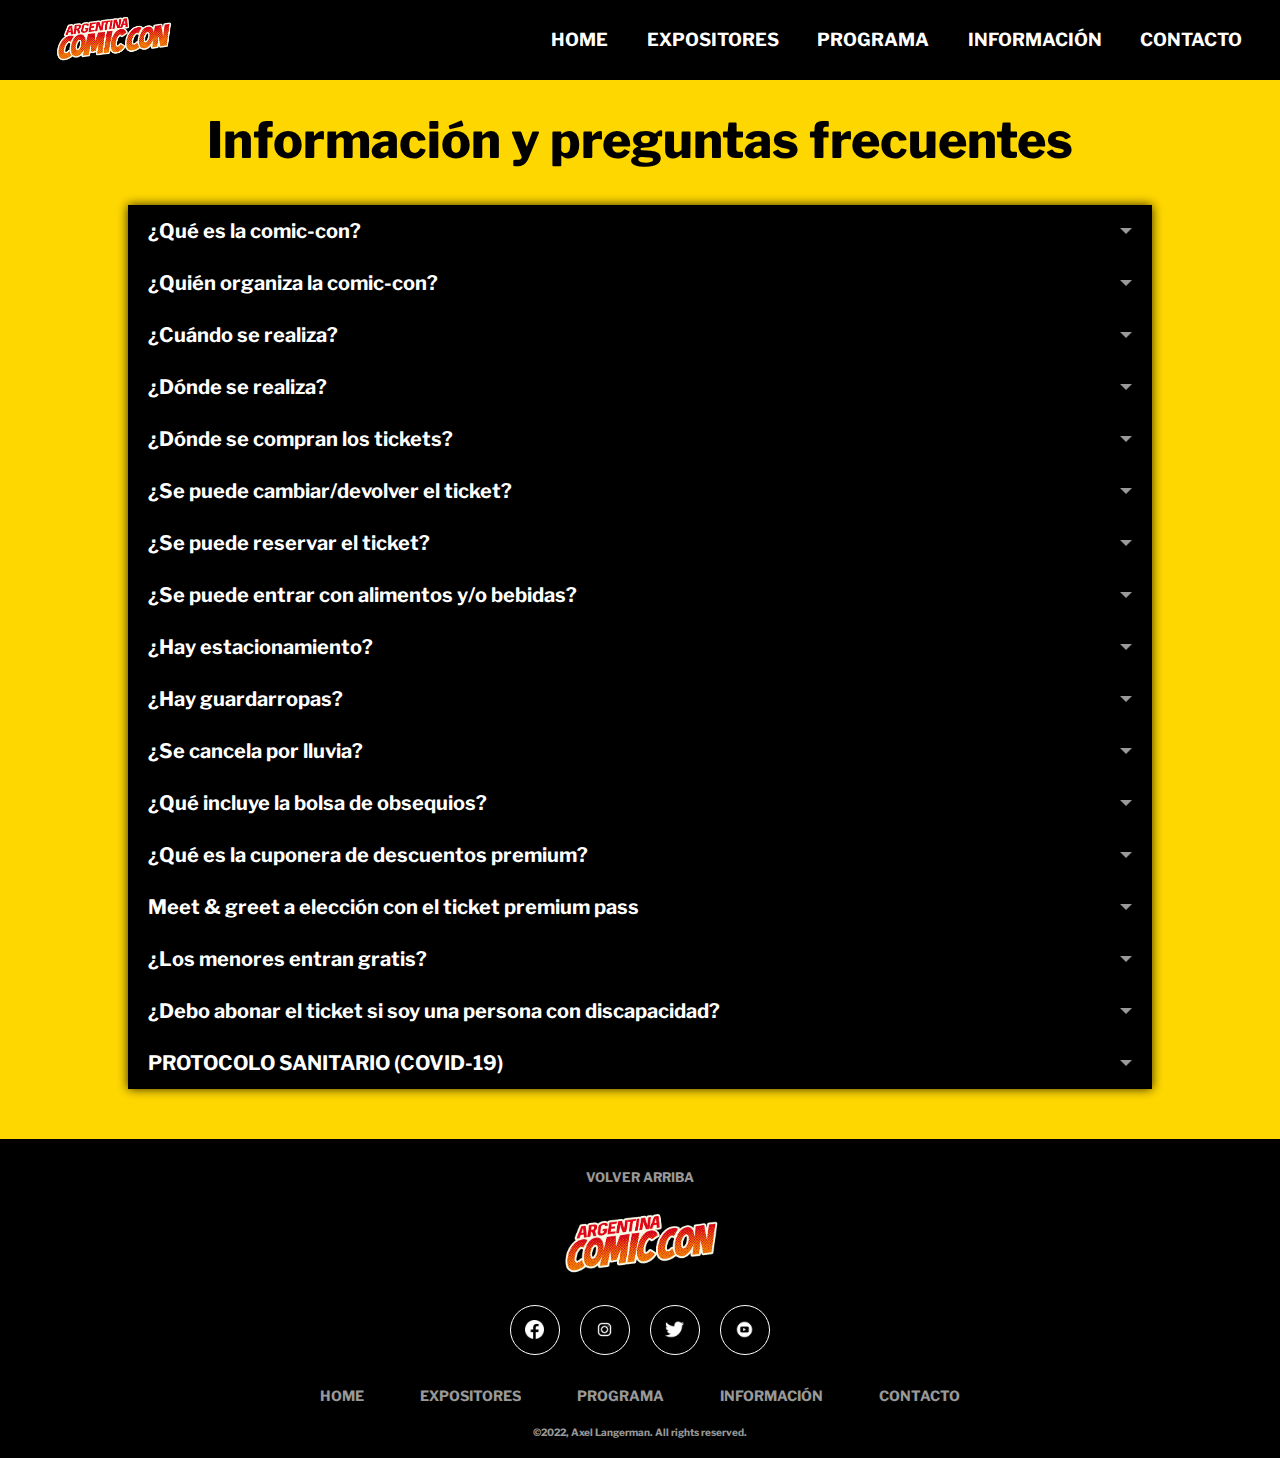
<file: secciones/info.html>
<!DOCTYPE html>
<html lang="en">

<head>
    <meta charset="UTF-8">
    <meta http-equiv="X-UA-Compatible" content="IE=edge">
    <meta name="viewport" content="width=device-width, initial-scale=1.0">
    <meta name="description" content="Sitio web del evento Argentina Comic Con realizado 2 veces al año en el centro costa salguero 
    Buenos Aires Capital Federal">
    <meta name="keywords" content="Argentina, Comic Con, comics, mangas, animes, cosplay, información">
    <link rel="stylesheet" href="https://cdnjs.cloudflare.com/ajax/libs/animate.css/4.1.1/animate.min.css" />
    <link href="https://unpkg.com/aos@2.3.1/dist/aos.css" rel="stylesheet">
    <link rel="stylesheet" href="../estilos/style.css">
    <link href="https://cdnjs.cloudflare.com/ajax/libs/font-awesome/5.13.0/css/all.min.css" rel="stylesheet">
    <title>Comic Con Argentina - Info</title>
</head>

<body>

    <nav id="navbar">

        <input type="checkbox" id="check">

        <label for="check" class="checkbtn">

            <i class="fas fa-bars"></i>

        </label>

        <a href="index.html" class="enlace">

            <img src="../imagenes/logo-preview.png" alt="Logo de la Argentina comic con" class="logo">

        </a>

        <ul>

            <li>

                <a href="../index.html">

                    Home

                </a>

            </li>

            <li>

                <a href="expositores.html">

                    Expositores

                </a>

            </li>

            <li>

                <a href="programa.html">

                    Programa

                </a>

            </li>

            <li>

                <a href="info.html">

                    Información

                </a>

            </li>

            <li>

                <a href="contacto.html">

                    Contacto

                </a>

            </li>

        </ul>

    </nav>

    <div id="up"></div>

    <main id="main">

        <h1 class="info__header">

            Información y preguntas frecuentes

        </h1>

        <div class="accordion">
            
            <div>
            
                <input type="radio" name="info_accordion" id="section1" class="accordion__input">
            
                <label for="section1" class="accordion__label">¿Qué es la comic-con?</label>
            
                <div class="accordion__content">
            
                    <p>
                        <strong>Comic Con</strong> (Comic Convention) es la definición de un género de convención o tipo de
                        evento
                        dedicado a la
                        cultura pop, el cual actualmente se viene celebrando en diferentes partes del mundo. Es originario de
                        Estados Unidos en donde se realiza hace más de 50 años, y cuenta con la participación y presencia de
                        todos
                        los estudios de cine y TV, videojuegos y editoriales.
                        En Argentina se viene realizando de forma oficial desde el año 2013 y actualmente se trata de la
                        Comic-Con
                        en habla hispana más grande del mundo, siendo además, una plataforma de anuncios y presentación para la
                        industria del cine, TV, videojuegos y música.
                    </p>
            
                </div>
            
            </div>
            
            <div>
            
                <input type="radio" name="info_accordion" id="section2" class="accordion__input">
            
                <label for="section2" class="accordion__label">¿Quién organiza la comic-con?</label>
            
                <div class="accordion__content">
            
                    <p>
                        <strong>Comic Con</strong> es una sociedad dedicada a la producción y organización de las dos ediciones
                        anuales de
                        la
                        franquicia en Argentina. Formada por un grupo experimentado de personas que con un amplio conocimiento
                        en
                        producción de espectáculos, comunicación, medios, y contando con departamentos exclusivos dedicados a
                        Talent
                        managers, diseño, dirección técnica y desarrollo creativo.
                    </p>
            
                </div>
            
            </div>
            
            <div>
            
                <input type="radio" name="info_accordion" id="section3" class="accordion__input">
            
                <label for="section3" class="accordion__label">¿Cuándo se realiza?</label>
            
                <div class="accordion__content">
            
                    <p>
                        Viernes 20 de Mayo de 12 a 22 Hs.
                        Sábado 21 de Mayo de 10 a 21 Hs.
                        Domingo 22 de Mayo de 10 a 21 Hs.
                    </p>
            
                </div>
            
            </div>
            
            <div>
            
                <input type="radio" name="info_accordion" id="section4" class="accordion__input">
            
                <label for="section4" class="accordion__label">¿Dónde se realiza?</label>
            
                <div class="accordion__content">
            
                    <p>
                        Se realiza en el <strong>Costa Salguero</strong>, ubicado en el barrio de Palermo (Capital Federal), en
                        la
                        intersección
                        de la Avenida Costanera Norte Rafael Obligado y la calle Jerónimo Salguero. Por el este lo limita el Río
                        de
                        la Plata.
                    </p>
            
                </div>
            
            </div>
            
            <div>
            
                <input type="radio" name="info_accordion" id="section5" class="accordion__input">
            
                <label for="section5" class="accordion__label">¿Dónde se compran los tickets?</label>
            
                <div class="accordion__content">
            
                    <p>
                        Los tickets se pueden comprar de forma online en TICKETEK y de forma física en los en los puntos de
                        venta de
                        Ticketek.
                        También se podrán adquirir tickets durante los días de la convención en la boletería del evento (sujetos
                        a
                        disponibilidad).
        
                        <strong>IMPORTANTE: Tickets adquiridos por otros medios no oficiales no serán reconocidos como
                            válidos.</strong>
                    </p>
            
                </div>
            
            </div>
            
            <div>
            
                <input type="radio" name="info_accordion" id="section6" class="accordion__input">
            
                <label for="section6" class="accordion__label">¿Se puede cambiar/devolver el ticket?</label>
            
                <div class="accordion__content">
            
                    <p>
                        Los Tickets no tienen cambio ni devolución.
                    </p>
            
                </div>
            
            </div>
            
            <div>
            
                <input type="radio" name="info_accordion" id="section7" class="accordion__input">
            
                <label for="section7" class="accordion__label">¿Se puede reservar el ticket?</label>
            
                <div class="accordion__content">
            
                    <p>
                        Los Tickets no se pueden reservar.
                    </p>
            
                </div>
            
            </div>
            
            <div>
            
                <input type="radio" name="info_accordion" id="section8" class="accordion__input">
            
                <label for="section8" class="accordion__label">¿Se puede entrar con alimentos y/o bebidas?</label>
            
                <div class="accordion__content">
            
                    <p>
                        No se permite el ingreso al evento con ningún tipo de alimento o bebidas.
                    </p>
            
                </div>
            
            </div>
            
            <div>
            
                <input type="radio" name="info_accordion" id="section9" class="accordion__input">
            
                <label for="section9" class="accordion__label">¿Hay estacionamiento?</label>
            
                <div class="accordion__content">
            
                    <p>
                        <strong>Comic Con</strong> cuenta con estacionamiento para más de 3.000 vehículos. Los estacionamiento
                        pertenecen
                        a
                        Centro
                        Costa Salguero, los mismos tienen un costo de estadía que es cobrado por el complejo.
                        Es importante aclarar que además de los parking de Costa Salguero en la zona que rodea el predio también
                        se
                        encuentran diferentes espacios para estacionar.
                    </p>
            
                </div>
            
            </div>
            
            <div>
            
                <input type="radio" name="info_accordion" id="section10" class="accordion__input">
            
                <label for="section10" class="accordion__label">¿Hay guardarropas?</label>
            
                <div class="accordion__content">
            
                    <p>
                        La convención cuenta con guardarropas pago ubicado en el acceso principal. Ofrecemos también un
                        guardarropas
                        gratuito para los cosplayers inscriptos en los concursos de cosplay, ubicado en el Cosplay Zone, en el
                        Pabellón 4.
                    </p>
            
                </div>
            
            </div>
            
            <div>
            
                <input type="radio" name="info_accordion" id="section11" class="accordion__input">
            
                <label for="section11" class="accordion__label">¿Se cancela por lluvia?</label>
            
                <div class="accordion__content">
            
                    <p>
                        El evento no se cancela por lluvia.
                    </p>
            
                </div>
            
            </div>
            
            <div>
            
                <input type="radio" name="info_accordion" id="section12" class="accordion__input">
            
                <label for="section12" class="accordion__label">¿Qué incluye la bolsa de obsequios?</label>
            
                <div class="accordion__content">
            
                    <p>
                        Comprando el Ticket GOLDEN, PLATINUM o PREMIUM ACCESS te llevas de regalo un bolsa exclusiva que se te
                        entregará dentro de la convención (presentando tu Ticket Golden, Platinum o Premium Access).
        
                        La bolsa contiene: Un cómic EXCLUSIVO, El póster oficial de Comic Con y Una cuponera de descuentos para
                        stands.
                    </p>
            
                </div>
            
            </div>
            
            <div>
            
                <input type="radio" name="info_accordion" id="section13" class="accordion__input">
            
                <label for="section13" class="accordion__label">¿Qué es la cuponera de descuentos premium?</label>
            
                <div class="accordion__content">
            
                    <p>
                        Quienes adquieran los tickets <strong>Platinum</strong> o <strong>Premium</strong> recibirán de regalo
                        una segunda cuponera
                        con más
                        descuentos
                        y promociones.
            
                    </p>
            
                </div>
            
            </div>
            
            <div>
            
                <input type="radio" name="info_accordion" id="section14" class="accordion__input">
            
                <label for="section14" class="accordion__label">Meet & greet a elección con el ticket premium pass</label>
            
                <div class="accordion__content">
            
                    <p>
                        Quienes adquieran los tickets <strong>Premium</strong> podrán optar por participar de un meet & greet
                        (firma o
                        foto con
                        una
                        celebridad) a elección. Solo deben presentarse con su ticket Premium pass en el sector de Meet & Greets
                        y
                        hacer la fila correspondiente para la actividad.
                    </p>
            
                </div>
            
            </div>
            
            <div>
            
                <input type="radio" name="info_accordion" id="section15" class="accordion__input">
            
                <label for="section15" class="accordion__label">¿Los menores entran gratis?</label>
            
                <div class="accordion__content">
            
                    <p>
                        El día Viernes 20/05 los niños menores de 11 años tendrán entrada GRATUITA. Deberán ingresar acompañados
                        de
                        un adulto que presente el documento que acredite la edad del menor. El adulto, a su vez, debe haber
                        adquirido su ticket para acceder a la convención. El mayor será responsable del menor en el interior de
                        los
                        predios donde se desarrollará la convención. Los niños a partir de 11 años abonan entrada.
        
                        IMPORTANTE: Los días Sábado 21/05 y Domingo 22/05 solo podrán acceder sin abonar tickets los niños
                        menores
                        de 6 años.
                    </p>
            
                </div>
            
            </div>
            
            <div>
            
                <input type="radio" name="info_accordion" id="section16" class="accordion__input">
            
                <label for="section16" class="accordion__label">¿Debo abonar el ticket si soy una persona con discapacidad?</label>
            
                <div class="accordion__content">
            
                    <p>
                        Acceso sin cargo para personas con discapacidad, sujeto a un cupo limitado, presentando el
                        <strong>Certificado
                            Único de Discapacidad (CUD)</strong>. Cuando el certificado informe que la persona con discapacidad
                        requiere de un
                        acompañante, este también ingresará sin cargo. Si esta información no aparece en el certificado, el
                        acompañante debe abonar un ticket.
                    </p>
            
                </div>
            
            </div>
            
            <div>
            
                <input type="radio" name="info_accordion" id="section17" class="accordion__input">
            
                <label for="section17" class="accordion__label">PROTOCOLO SANITARIO (COVID-19)</label>
            
                <div class="accordion__content">
            
                    <p>
                        El predio <strong>Centro Costa Salguero</strong> y <strong>Argentina Comic</strong> Con cumplen en todos
                        los casos los
                        requerimientos
                        dispuestos por los protocolos sanitarios vigentes dispuestos por el Ministerio de Salud de la Ciudad
                        Autónoma de Buenos Aires.
                    </p>
            
                    <p>
                        Las medidas pueden verse modificadas en un futuro, te pedimos por favor volver a revisar esta
                        información nuevamente los días previos al evento.
                    </p>
            
                </div>
            
            </div>
        
        </div>

    </main>

    <footer id="footer">

        <div class="container-btn-go-up">

            <a href="#up" class="btn-go-up">Volver Arriba</a>

        </div>

        <img src="../imagenes/logo-preview.png" alt="Logo de la argentina comic con" class="footer-logo">

        <div class="social-icons-container">

            <a href="https://www.facebook.com/Argentinacomiccon/" target="_blank" class="social-icon"></a>

            <a href="https://www.instagram.com/argcomiccon/" target="_blank" class="social-icon"></a>

            <a href="https://twitter.com/ArgenComicCon" target="_blank" class="social-icon"></a>

            <a href="https://www.youtube.com/channel/UCq43u4Pc0iYq14YmzzL0V6Q" target="_blank" class="social-icon"></a>

        </div>

        <ul class="footer-menu-container">

            <li class="menu-item">

                <a href="../index.html">

                    Home

                </a>

            </li>

            <li class="menu-item">

                <a href="expositores.html">

                    Expositores

                </a>

            </li>

            <li class="menu-item">

                <a href="programa.html">

                    Programa

                </a>

            </li>

            <li class="menu-item">

                <a href="info.html">

                    Información

                </a>

            </li>

            <li class="menu-item">

                <a href="contacto.html">

                    Contacto

                </a>

            </li>

        </ul>

        <span class="copyright">&copy;2022, Axel Langerman. All rights reserved.</span>

    </footer>

    <script src="https://unpkg.com/aos@2.3.1/dist/aos.js"></script>

    <script>
        AOS.init();
    </script>

</body>

</html>
</file>
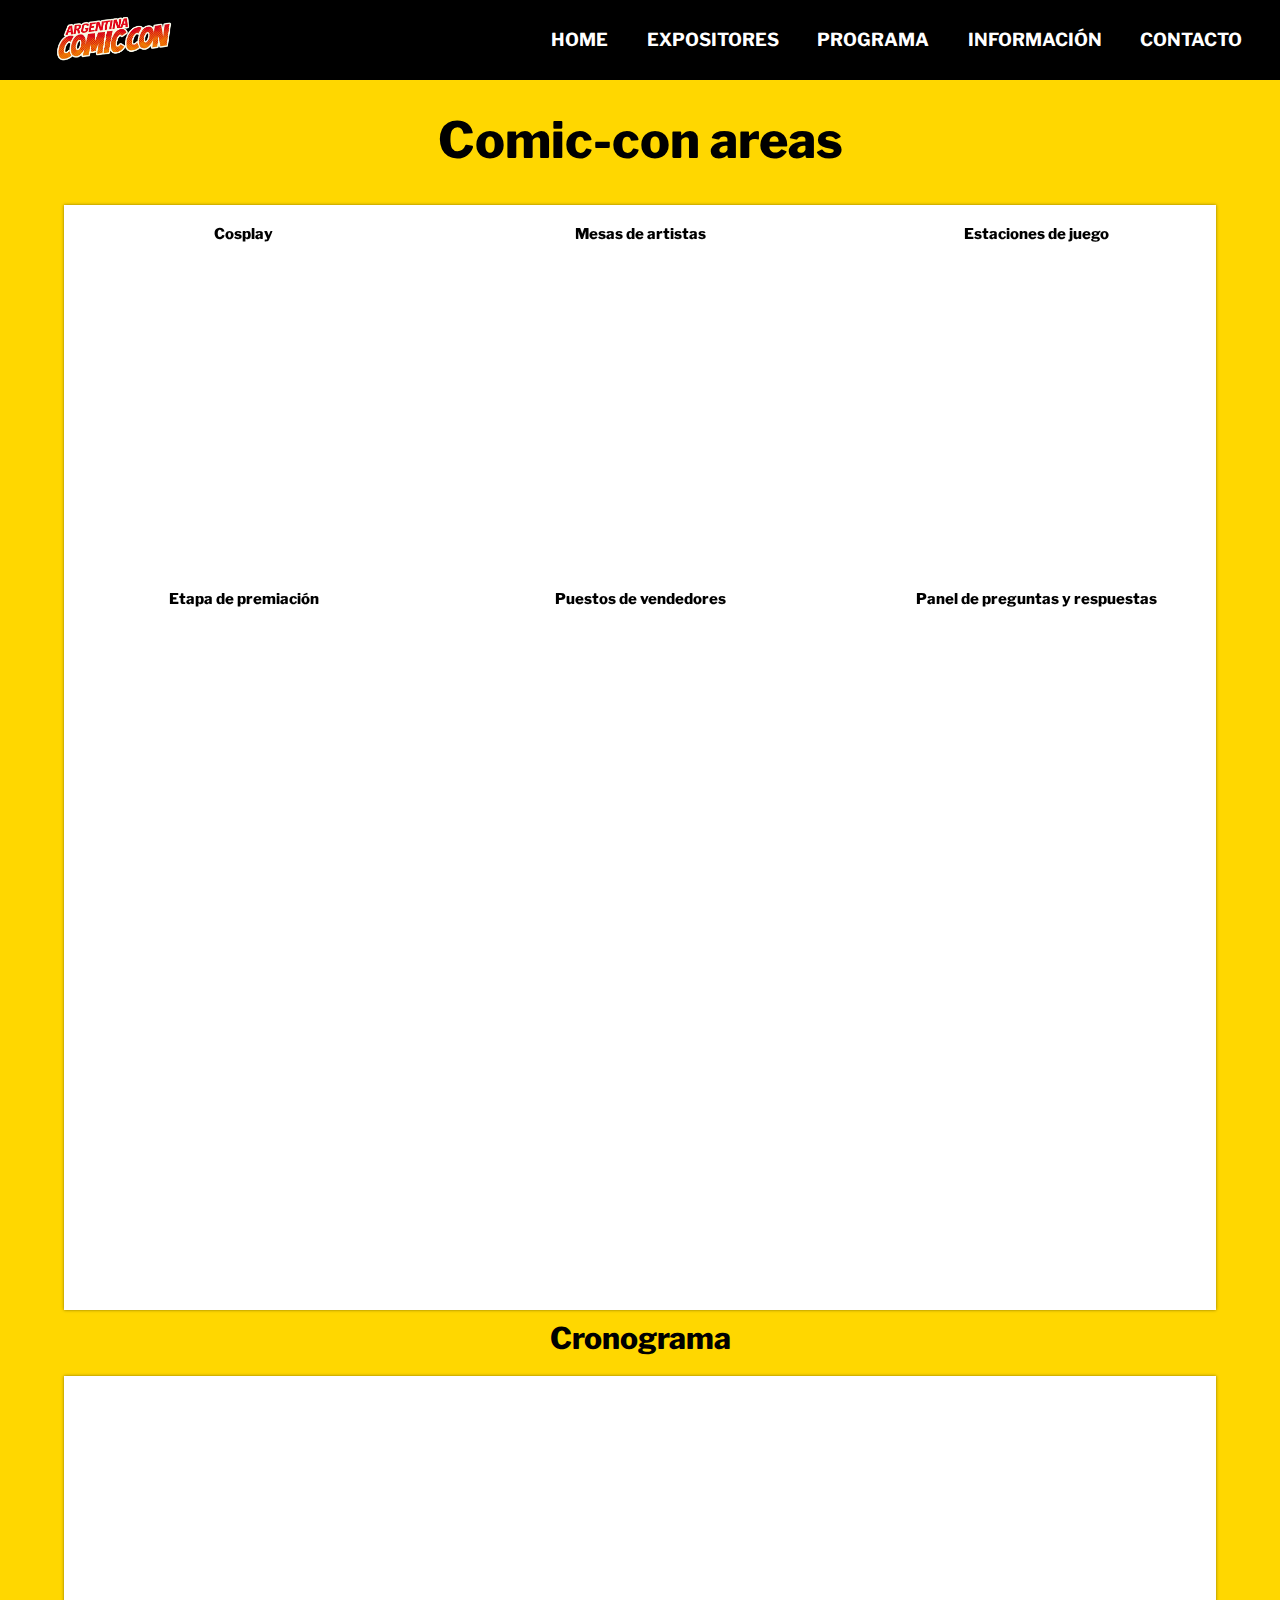
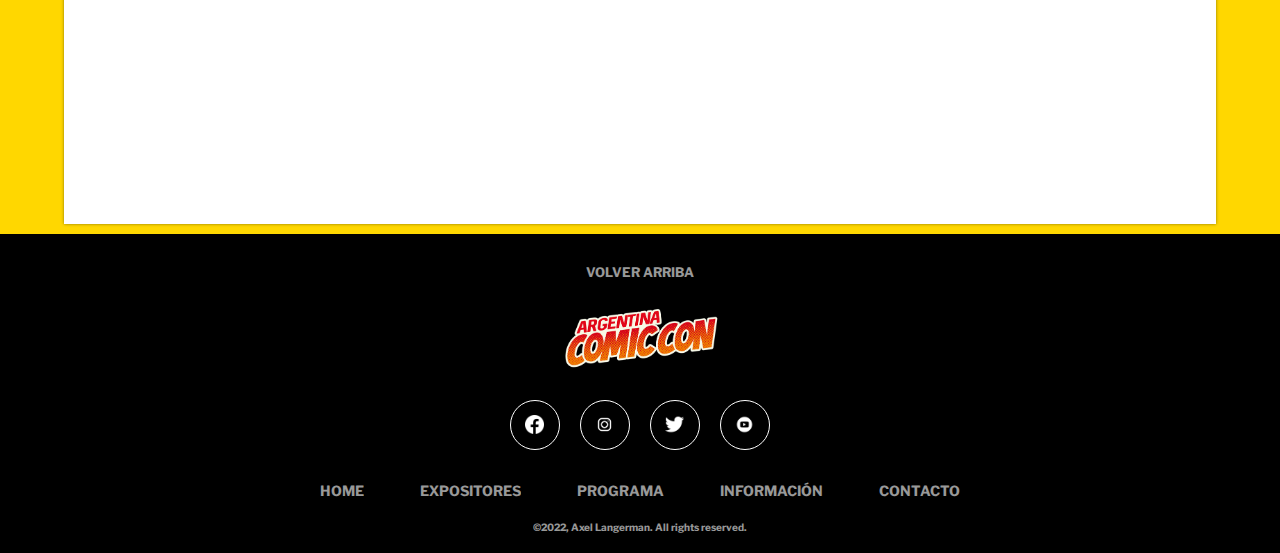
<file: secciones/programa.html>
<!DOCTYPE html>
<html lang="en">

<head>
    <meta charset="UTF-8">
    <meta http-equiv="X-UA-Compatible" content="IE=edge">
    <meta name="viewport" content="width=device-width, initial-scale=1.0">
    <meta name="description" content="Sitio web del evento Argentina Comic Con realizado 2 veces al año en el centro costa salguero 
    Buenos Aires Capital Federal">
    <meta name="keywords" content="Argentina, Comic Con, comics, mangas, animes, cosplay, actividades">
    <link rel="stylesheet" href="https://cdnjs.cloudflare.com/ajax/libs/animate.css/4.1.1/animate.min.css" />
    <link href="https://unpkg.com/aos@2.3.1/dist/aos.css" rel="stylesheet">
    <link rel="stylesheet" href="../estilos/style.css">
    <link href="https://cdnjs.cloudflare.com/ajax/libs/font-awesome/5.13.0/css/all.min.css" rel="stylesheet">
    <title>Comic Con Argentina - Programa</title>
</head>

<body>

    <nav id="navbar">

        <input type="checkbox" id="check">

        <label for="check" class="checkbtn">

            <i class="fas fa-bars"></i>

        </label>

        <a href="index.html" class="enlace">

            <img src="../imagenes/logo-preview.png" alt="Logo de la Argentina comic con" class="logo">

        </a>

        <ul>

            <li>

                <a href="../index.html">

                    Home

                </a>

            </li>

            <li>

                <a href="expositores.html">

                    Expositores

                </a>

            </li>

            <li>

                <a href="programa.html">

                    Programa

                </a>

            </li>

            <li>

                <a href="info.html">

                    Información

                </a>

            </li>

            <li>

                <a href="contacto.html">

                    Contacto

                </a>

            </li>

        </ul>

    </nav>

    <div id="up"></div>

    <main id="main">

        <h1>

            Comic-con areas

        </h1>

        <div class="container-video">

            <div class="card-video" data-aos="zoom-in">

                <h2>

                    Cosplay

                </h2>

                <iframe width="560" height="315" src="https://www.youtube.com/embed/SluPYCaXdBQ"
                    title="YouTube video player" frameborder="0"
                    allow="accelerometer; autoplay; clipboard-write; encrypted-media; gyroscope; picture-in-picture"
                    allowfullscreen></iframe>

            </div>

            <div class="card-video" data-aos="zoom-in">

                <h2>

                    Mesas de artistas

                </h2>

                <iframe width="560" height="315" src="https://www.youtube.com/embed/lgbHwqItyz8"
                    title="YouTube video player" frameborder="0"
                    allow="accelerometer; autoplay; clipboard-write; encrypted-media; gyroscope; picture-in-picture"
                    allowfullscreen></iframe>

            </div>

            <div class="card-video" data-aos="zoom-in">

                <h2>

                    Estaciones de juego

                </h2>

                <iframe width="560" height="315" src="https://www.youtube.com/embed/Ay_8cywhVMU"
                    title="YouTube video player" frameborder="0"
                    allow="accelerometer; autoplay; clipboard-write; encrypted-media; gyroscope; picture-in-picture"
                    allowfullscreen></iframe>

            </div>

            <div class="card-video" data-aos="zoom-in">

                <h2>

                    Etapa de premiación

                </h2>

                <iframe width="560" height="315" src="https://www.youtube.com/embed/2ScOxMeWsS4"
                    title="YouTube video player" frameborder="0"
                    allow="accelerometer; autoplay; clipboard-write; encrypted-media; gyroscope; picture-in-picture"
                    allowfullscreen></iframe>

            </div>

            <div class="card-video" data-aos="zoom-in">

                <h2>

                    Puestos de vendedores

                </h2>

                <iframe width="560" height="315" src="https://www.youtube.com/embed/H2S7eXtQt0A"
                    title="YouTube video player" frameborder="0"
                    allow="accelerometer; autoplay; clipboard-write; encrypted-media; gyroscope; picture-in-picture"
                    allowfullscreen></iframe>

            </div>

            <div class="card-video" data-aos="zoom-in">

                <h2>

                    Panel de preguntas y respuestas

                </h2>

                <iframe width="560" height="315" src="https://www.youtube.com/embed/sf1u7pTw_BY"
                    title="YouTube video player" frameborder="0"
                    allow="accelerometer; autoplay; clipboard-write; encrypted-media; gyroscope; picture-in-picture"
                    allowfullscreen></iframe>

            </div>

            <div class="card-video" data-aos="zoom-in">

                <h2>

                    Sala de subastas

                </h2>

                <iframe width="560" height="315" src="https://www.youtube.com/embed/pQF4ZAU0MiM"
                    title="YouTube video player" frameborder="0"
                    allow="accelerometer; autoplay; clipboard-write; encrypted-media; gyroscope; picture-in-picture"
                    allowfullscreen></iframe>

            </div>

            <div class="card-video" data-aos="zoom-in">

                <h2>

                    Sala de juegos de mesa

                </h2>

                <iframe width="560" height="315" src="https://www.youtube.com/embed/Ay_8cywhVMU"
                    title="YouTube video player" frameborder="0"
                    allow="accelerometer; autoplay; clipboard-write; encrypted-media; gyroscope; picture-in-picture"
                    allowfullscreen></iframe>

            </div>

        </div>

        <h2>

            Cronograma

        </h2>

        <div class="container-cronograma">

            <div class="cronograma" data-aos="zoom-in">

                <h3>

                    VIERNES 20 DE MAYO

                </h3>

                <div class="content-cronograma" data-aos="zoom-in">

                    <ul>

                        <li class="title-cronograma">

                            MAIN STAGE

                        </li>

                        <li>

                            12:30 Comic-Con NEWS

                        </li>

                        <li>

                            14:00 Panel virtual: El Refugio (Ana Claudia Talancón y Alberto Guerra) (Starzplay)

                        </li>

                        <li>

                            15:00 Panel virtual: We Baby Bears (Calvin Wong) (Cartoon Network)

                        </li>

                        <li>

                            16:00 Panel: Actores de doblaje (Juan Carlos Tinoco y Sebastián Yapur)

                        </li>

                        <li>

                            17:15 Concurso de Cosplay

                        </li>

                        <li>

                            18:30 Panel: Robert Patrick

                        </li>

                        <li>

                            19:45 Show en vivo: Banda Que pasó ayer

                        </li>

                    </ul>

                    <ul>

                        <li class="title-cronograma">

                            AUDITORIO

                        </li>

                        <li>

                            12:00 La importancia de agruparse

                        </li>

                        <li>

                            12:40 Como se diseña y se fabrica una figura de acción en Argentina

                        </li>

                        <li>

                            13:20 Del bullying a las redes sociales

                        </li>

                        <li>

                            14:40 Del Fan-Art a la Industria

                        </li>

                        <li>

                            15:20 Peter Pan y Wendy

                        </li>

                        <li>

                            16:00 Las series del ayer en el mundo de hoy

                        </li>

                        <li>

                            16:40 Como los superheroes explican el mundo

                        </li>

                        <li>

                            17:20 Escribir terror en Argentina

                        </li>

                        <li>

                            18:00 Charla Gaming TLF - Stream Champagne

                        </li>

                        <li>

                            18:40 Charla Gaming TLF - Las pibas tambien

                        </li>

                        <li>

                            19:20 Jok: El Dibujante de las Mil Historias

                        </li>

                    </ul>

                </div>

            </div>

            <div class="cronograma" data-aos="zoom-in">

                <h3>

                    SÁBADO 21 DE MAYO

                </h3>

                <div class="content-cronograma" data-aos="zoom-in">

                    <ul>

                        <li class="title-cronograma">

                            MAIN STAGE

                        </li>

                        <li>

                            12:30 Comic-Con NEWS

                        </li>

                        <li>

                            13:30 Show en vivo: Banda Diego Mizrahi

                        </li>

                        <li>

                            14:30 Panel: Itziar Ituño

                        </li>

                        <li>

                            16:00 Concurso de Cosplay

                        </li>

                        <li>

                            18:00 Panel: Robert Patrick

                        </li>

                    </ul>

                    <ul>

                        <li class="title-cronograma">

                            AUDITORIO

                        </li>

                        <li>

                            12:00 Máscaras, Machetes y masacres

                        </li>

                        <li>

                            12:40 Tres Esculturas en Busca de su Escultor/a

                        </li>

                        <li>

                            13:20 El proceso creativo - Como escribir guiones

                        </li>

                        <li>

                            14:00 Universo DC Alcatena

                        </li>

                        <li>

                            14:40 Ariel Olivetti: 25 años DC

                        </li>

                        <li>

                            15:20 MARVEL un Futuro imperfecto

                        </li>

                        <li>

                            16:00 OVNIS PRESS

                        </li>

                        <li>

                            16:40 El futuro del cine geek

                        </li>

                        <li>

                            17:20 Dirigir terror en Argentina

                        </li>

                        <li>

                            18:00 Fracasitos - De la desgracia a la comedia

                        </li>

                        <li>

                            18:40 ¡Conozcan a Lina y los Amigos del Arco Iris!

                        </li>

                        <li>

                            19:20 70 años de terror y ciencia ficción en nuestra television

                        </li>

                    </ul>

                </div>

            </div>

            <div class="cronograma" data-aos="zoom-in">

                <h3>

                    DOMINGO 22 DE MAYO

                </h3>

                <div class="content-cronograma" data-aos="zoom-in">

                    <ul>

                        <li class="title-cronograma">

                            MAIN STAGE

                        </li>

                        <li>

                            12:30 Comic Con News

                        </li>

                        <li>

                            14:00 Show en vivo: Guada Stivala

                        </li>

                        <li>

                            14:30 Panel: Robert Patrick

                        </li>

                        <li>

                            15:30 Desfile Tsuru - Panni Margot

                        </li>

                        <li>

                            16:30 Show en vivo: Chelotaku

                        </li>

                        <li>

                            17:00 Star Wars Parade

                        </li>

                        <li>

                            17:30 Panel: Días de gallo, temporada 2 (HBO Max)

                        </li>

                        <li>

                            19:00 Show en vivo: Banda Limón

                        </li>

                        <li>

                            20:00 Concurso de Cosplay (Twisted Factory)

                        </li>

                    </ul>

                    <ul>

                        <li class="title-cronograma">

                            AUDITORIO

                        </li>

                        <li>

                            12:00 Cosa de fans - vol. 2

                        </li>

                        <li>

                            12:40 Guión Tube y cómo triunfar en las plataformas

                        </li>

                        <li>

                            13:20 ¿Vos no haces la voz de…?

                        </li>

                        <li>

                            14:00 Colección Patoruzito (Ovni Press)

                        </li>

                        <li>

                            14:40 «El Paraiso» Película animada

                        </li>

                        <li>

                            15:20 Me prometiste oscuridad

                        </li>

                        <li>

                            16:00 De la web al papel

                        </li>

                        <li>

                            16:40 Todo lo que sé de ciencia lo aprendí mirando Los Simpson

                        </li>

                        <li>

                            17:20 Dibujar terror en Argentina

                        </li>

                        <li>

                            18:00 La dragona dorada y el jaguar

                        </li>

                        <li>

                            18:40 Brevisima arqueología del videojuego en Argentina

                        </li>

                    </ul>

                </div>

            </div>

        </div>

    </main>

    <footer id="footer">

        <div class="container-btn-go-up">

            <a href="#up" class="btn-go-up">Volver Arriba</a>

        </div>

        <img src="../imagenes/logo-preview.png" alt="Logo de la argentina comic con" class="footer-logo">

        <div class="social-icons-container">

            <a href="https://www.facebook.com/Argentinacomiccon/" target="_blank" class="social-icon"></a>

            <a href="https://www.instagram.com/argcomiccon/" target="_blank" class="social-icon"></a>

            <a href="https://twitter.com/ArgenComicCon" target="_blank" class="social-icon"></a>

            <a href="https://www.youtube.com/channel/UCq43u4Pc0iYq14YmzzL0V6Q" target="_blank" class="social-icon"></a>

        </div>

        <ul class="footer-menu-container">

            <li class="menu-item">

                <a href="../index.html">

                    Home

                </a>

            </li>

            <li class="menu-item">

                <a href="expositores.html">

                    Expositores

                </a>

            </li>

            <li class="menu-item">

                <a href="programa.html">

                    Programa

                </a>

            </li>

            <li class="menu-item">

                <a href="info.html">

                    Información

                </a>

            </li>

            <li class="menu-item">

                <a href="contacto.html">

                    Contacto

                </a>

            </li>

        </ul>

        <span class="copyright">&copy;2022, Axel Langerman. All rights reserved.</span>

    </footer>

    <script src="https://unpkg.com/aos@2.3.1/dist/aos.js"></script>

    <script>
        AOS.init();
    </script>

</body>

</html>
</file>
<file: estilos/style.css>
@import url("https://fonts.googleapis.com/css2?family=Libre+Franklin&display=swap");
@import url("https://fonts.googleapis.com/css2?family=Titillium+Web&family=Ubuntu:wght@300&display=swap");
* {
  margin: 0;
  padding: 0;
  box-sizing: border-box;
  list-style: none;
  text-decoration: none;
}

html {
  font-size: 62.5%;
}

#navbar {
  background: black;
  height: 80px;
  width: 100%;
  position: fixed;
  grid-area: navbar;
  z-index: 1;
}
#navbar ul {
  float: right;
  margin-right: 20px;
}
#navbar ul li {
  display: inline-block;
  line-height: 80px;
  margin: 0 5px;
}
#navbar ul li a {
  color: white;
  font-size: 1.8rem;
  padding: 7px 13px;
  text-transform: uppercase;
  font-family: "Libre Franklin", sans-serif;
  font-weight: bold;
}
#navbar ul li a:hover {
  background: gold;
  transition: 0.5s;
  color: black;
}

.enlace {
  position: absolute;
  padding: 10px 50px;
}

.logo {
  height: 60px;
}

.checkbtn {
  font-size: 3rem;
  color: white;
  float: right;
  line-height: 80px;
  margin-right: 40px;
  cursor: pointer;
  display: none;
}

#check {
  display: none;
}

#hero {
  background-image: linear-gradient(rgba(0, 0, 0, 0.5), rgba(0, 0, 0, 0.5)), url(../imagenes/la-comic-con.webp);
  background-position: center;
  background-repeat: no-repeat;
  background-size: cover;
  height: 100vh;
  display: flex;
  justify-content: center;
  align-items: center;
  width: 100%;
  grid-area: hero;
}
#hero .hero-text {
  color: white;
  text-align: center;
}
#hero .hero-text h1 {
  font-size: 5rem;
  font-weight: 500;
  margin: 1rem;
  font-family: "Libre Franklin", sans-serif;
}
#hero .hero-text p {
  font-size: 3rem;
  font-weight: 500;
  line-height: 1rem;
  margin: 1rem;
  font-family: "Titillium Web", sans-serif;
}
#hero .hero-btn {
  /*text-decoration: none;*/
  color: white;
  background: black;
  padding: 1rem 3rem;
  margin-top: 1rem;
  display: inline-block;
  font-family: "Libre Franklin", sans-serif;
}
#hero .hero-btn:hover {
  background: white;
  color: black;
}

#footer {
  width: 100%;
  padding: 2rem 8%;
  background-color: black;
  display: flex;
  justify-content: center;
  align-items: center;
  flex-direction: column;
  grid-area: footer;
}

.container-btn-go-up {
  margin-bottom: 1rem;
}

.btn-go-up {
  display: block;
  width: 100%;
  color: white;
  text-align: center;
  font-size: 1.3rem;
  text-transform: uppercase;
  font-family: "Libre Franklin", sans-serif;
  font-weight: bold;
  opacity: 0.6;
  padding: 1rem;
}
.btn-go-up:hover {
  opacity: 1;
  background: gold;
  transition: 0.5s;
  color: black;
}

.footer-logo {
  height: 80px;
  margin-bottom: 1rem;
}

.social-icons-container, .footer-menu-container {
  display: flex;
  justify-content: center;
  align-items: center;
  flex-wrap: wrap;
  margin-bottom: 1rem;
}

.social-icon {
  height: 50px;
  width: 50px;
  border-radius: 50px;
  border: 1px solid white;
  background-image: url(../imagenes/FacebookBlanco.png);
  background-position: center;
  background-size: 40%;
  background-repeat: no-repeat;
  margin: 1rem;
}
.social-icon:hover {
  background-color: black;
  filter: invert(1);
  -webkit-animation: rotateIn;
          animation: rotateIn;
  -webkit-animation-duration: 2s;
          animation-duration: 2s;
}
.social-icon:nth-of-type(2) {
  background-image: url(../imagenes/InstagramBlanco.png);
}
.social-icon:nth-of-type(3) {
  background-image: url(../imagenes/TwitterBlanco.png);
}
.social-icon:nth-of-type(4) {
  background-image: url(../imagenes/YoutubeBlango.png);
}

.footer-menu-container {
  /*list-style-type: none;*/
  color: white;
  font-size: 1.8rem;
}

.menu-item {
  margin: 1rem 1.5rem;
  cursor: pointer;
  opacity: 0.6;
}
.menu-item:hover {
  opacity: 1;
}
.menu-item a {
  color: white;
  font-size: 1.4rem;
  padding: 7px 13px;
  text-transform: uppercase;
  font-family: "Libre Franklin", sans-serif;
  font-weight: bold;
}
.menu-item a:hover {
  background: gold;
  transition: 0.5s;
  color: black;
}

.copyright {
  color: white;
  text-align: center;
  font-family: "Libre Franklin", sans-serif;
  font-weight: bold;
  opacity: 0.6;
}
.copyright:hover {
  opacity: 1;
}

body {
  width: 100%;
  display: grid;
  grid-template-columns: 1fr;
  grid-template-areas: "navbar" "hero" "main" "footer";
}

#main {
  grid-area: main;
  width: 100%;
  background-color: gold;
}
#main h1 {
  margin-top: 10rem;
  margin-bottom: 2.5rem;
  text-align: center;
  padding: 1rem;
  font-family: "Libre Franklin", sans-serif;
  font-size: 5rem;
  font-weight: 800;
}
#main h2 {
  text-align: center;
  padding: 1rem;
  font-family: "Libre Franklin", sans-serif;
  font-size: 3rem;
  font-weight: 800;
}

.index-post {
  width: 90%;
  transition: all 1.5s;
  overflow: hidden;
  margin: auto auto 1rem auto;
  display: flex;
  justify-content: center;
  align-items: center;
  gap: 15px;
  flex-wrap: wrap;
}

.contener {
  position: relative;
  display: flex;
  align-items: center;
  flex-direction: column;
  width: 30%;
  height: 350px;
  overflow: hidden;
  background-color: white;
  box-shadow: 0 0 0.3rem 0 rgba(0, 0, 0, 0.4509803922);
  transition: all 0.3s;
}
.contener:hover {
  transform: translateY(-6px);
  box-shadow: 0 11px 14px rgba(0, 0, 0, 0.25), 0 8px 20px rgba(0, 0, 0, 0.1);
}

.image-contener {
  width: 100%;
  height: auto;
  overflow: hidden;
}
.image-contener img {
  width: 100%;
}

.meta-contener {
  display: flex;
  align-items: center;
  flex-direction: column;
  height: 110px;
  padding: 1rem 2rem;
}
.meta-contener .title {
  padding: 0;
  margin: 1rem 0 4.2rem 0;
  font-size: 1.5rem;
  color: black;
  font-family: "Libre Franklin", sans-serif;
  font-weight: 700;
}
.meta-contener .desc {
  display: flex;
  align-items: center;
  width: 80%;
  text-align: center;
  height: 4rem;
  font-family: "Titillium Web", sans-serif;
}

.galeria {
  width: 90%;
  margin: auto;
  margin-bottom: 1rem;
  background-color: white;
  padding: 1rem;
  box-shadow: 0 0 0.3rem 0 rgba(0, 0, 0, 0.4509803922);
  transition: all 0.3s;
}
.galeria:hover {
  transform: translateY(-6px);
  box-shadow: 0 11px 14px rgba(0, 0, 0, 0.25), 0 8px 20px rgba(0, 0, 0, 0.1);
}

.contenedor-imagenes {
  display: flex;
  width: 100%;
  margin: auto;
  justify-content: space-around;
  flex-wrap: wrap;
}
.contenedor-imagenes .imagen {
  position: relative;
  margin-bottom: 0.5rem;
  width: 15%;
}
.contenedor-imagenes .imagen img {
  width: 100%;
  height: 100%;
}

.container-news {
  width: 90%;
  background: white;
  padding: 6rem;
  margin: auto auto 1rem auto;
  box-shadow: 0 0.2rem 0.5rem rgba(0, 0, 0, 0.3);
  transition: all 0.3s;
}
.container-news:hover {
  transform: translateY(-6px);
  box-shadow: 0 11px 14px rgba(0, 0, 0, 0.25), 0 8px 20px rgba(0, 0, 0, 0.1);
}
.container-news .title-news {
  color: black;
  text-align: center;
  font-size: 3rem;
  font-family: "Libre Franklin", sans-serif;
  font-weight: 700;
}
.container-news p {
  color: black;
  font-size: 1.5rem;
  text-align: center;
  margin: 1rem 0;
  font-family: "Titillium Web", sans-serif;
}
.container-news form {
  width: 50%;
  margin: auto;
}
.container-news form .inputBox {
  width: 100%;
  height: 7rem;
  background-color: silver;
  position: relative;
}
.container-news form .inputBox input {
  position: absolute;
  top: 0;
  left: 0;
  width: calc(100% - 5rem);
  height: 100%;
  border: none;
  outline: none;
  background: transparent;
  padding: 0 2rem;
  font-size: 3rem;
  color: black;
}
.container-news form .inputBox .btn {
  position: absolute;
  right: 1rem;
  top: 50%;
  transform: translateY(-50%);
  width: 5rem;
  height: 5rem;
  border: none;
  outline: none;
  background: gold;
  color: black;
  cursor: pointer;
  -webkit-animation: animate 3s infinite;
          animation: animate 3s infinite;
}

@-webkit-keyframes animate {
  0%, 100% {
    box-shadow: none;
  }
  50% {
    box-shadow: 0 0 0 0.5rem goldenrod, 0 0 0 1rem darkorange;
  }
}

@keyframes animate {
  0%, 100% {
    box-shadow: none;
  }
  50% {
    box-shadow: 0 0 0 0.5rem goldenrod, 0 0 0 1rem darkorange;
  }
}
.container-news form .inputBox .btn:hover {
  -webkit-animation: none;
          animation: none;
}

.contact-content {
  width: 80%;
  margin: 1rem auto auto auto;
  padding: 1.5rem;
}

.logo-contact {
  font-size: 5rem;
  font-weight: 500;
  margin: 1rem;
  font-family: "Libre Franklin", sans-serif;
  text-align: center;
}
.logo-contact span {
  color: darkmagenta;
}

.contact-wrapper {
  box-shadow: 0 0 20px 0 rgba(0, 0, 0, 0.3);
  display: grid;
  grid-template-columns: 2fr 1fr;
}

.contact-wrapper > * {
  padding: 2rem;
}

.contact-form {
  background-color: white;
}
.contact-form form {
  display: grid;
  grid-template-columns: 1fr 1fr;
}
.contact-form form div {
  margin: 0;
  padding: 1rem;
}
.contact-form form div label {
  display: block;
  font-family: "Titillium Web", sans-serif;
  font-size: 1.5rem;
}

.block {
  grid-column: 1/3;
}

.contact-form form input,
.contact-form form button,
.contact-form form textarea {
  width: 100%;
  padding: 1rem;
  border: none;
  background-color: none;
  outline: 0;
  color: black;
  border-bottom: 0.1rem solid black;
}

.contact-form form button {
  background-color: black;
  border: 0;
  color: white;
  text-transform: uppercase;
  padding: 1rem;
}

.contact-form form button:hover,
.contact-form form button:focus {
  background-color: silver;
  color: black;
  transition: background-color 1s ease-out;
  outline: 0;
}

.contact-info {
  background-color: black;
}

.contact-info ul,
.contact-info ul li,
.contact-info p {
  text-align: left;
  margin: 0 0 1rem 0;
  color: white;
  font-family: "Titillium Web", sans-serif;
  font-size: 1.5rem;
}

.contact-location {
  width: 80%;
  margin: auto;
}
.contact-location iframe {
  width: 100%;
}

.info__header {
  text-align: center;
  width: 80%;
  margin: 10rem auto auto auto;
  font-family: "Libre Franklin", sans-serif;
  font-size: 3rem;
  font-weight: 700;
}

.accordion {
  width: 80%;
  margin: 2.5rem auto 5rem auto;
  box-shadow: 0 0 10px rgba(0, 0, 0, 0.8);
  overflow: hidden;
  background-color: white;
}

.accordion__label,
.accordion__content {
  padding: 1.4rem 2rem;
}

.accordion__label {
  display: block;
  font-family: "Libre Franklin", sans-serif;
  font-size: 2rem;
  font-weight: 700;
  cursor: pointer;
  position: relative;
  transition: background 0.1s;
  color: white;
  background-color: black;
}
.accordion__label:hover {
  background: rgba(0, 0, 0, 0.8);
}
.accordion__label::after {
  content: "";
  position: absolute;
  top: 50%;
  transform: translateY(-50%);
  right: 2rem;
  width: 1.2rem;
  height: 0.6rem;
  background-image: url('data:image/svg+xml;utf8,<svg width="100" height="50" xmlns="http://www.w3.org/2000/svg"><polygon points="0,0 100,0 50,50" style="fill:%23FFFFFF99;" /></svg>');
  background-size: contain;
  transition: transform 0.4s;
}

.accordion__content {
  font-family: "Titillium Web", sans-serif;
  background-color: silver;
  line-height: 1.6;
  font-size: 1.25rem;
  display: none;
}

.accordion__input {
  display: none;
}
.accordion__input:checked ~ .accordion__content {
  display: block;
}
.accordion__input:checked ~ .accordion__label::after {
  transform: translateY(-50%) rotate(0.5turn);
}

.index-post-expo {
  width: 90%;
  transition: all 1.5s;
  overflow: hidden;
  margin: auto auto 1rem auto;
  display: flex;
  justify-content: center;
  align-items: center;
  gap: 15px;
  flex-wrap: wrap;
}

.contener-expo {
  position: relative;
  display: flex;
  align-items: center;
  flex-direction: column;
  width: 30%;
  height: 500px;
  overflow: hidden;
  background-color: white;
  box-shadow: 0 0 0.3rem 0 rgba(0, 0, 0, 0.4509803922);
  transition: all 0.3s;
}
.contener-expo:hover {
  transform: translateY(-6px);
  box-shadow: 0 11px 14px rgba(0, 0, 0, 0.25), 0 8px 20px rgba(0, 0, 0, 0.1);
}

.image-contener-expo {
  width: 100%;
  height: 312px;
  overflow: hidden;
}
.image-contener-expo img {
  width: 100%;
  height: 100%;
}

.meta-contener-expo {
  display: flex;
  align-items: center;
  flex-direction: column;
  height: 110px;
  padding: 1rem 2rem;
}
.meta-contener-expo .title-expo {
  padding: 0;
  margin: 1rem 0 1rem 0;
  font-size: 2rem !important;
  color: black;
  font-family: "Libre Franklin", sans-serif;
  font-weight: 700;
}
.meta-contener-expo .desc-expo {
  display: flex;
  align-items: center;
  width: 80%;
  text-align: center;
  height: 4rem;
  font-family: "Titillium Web", sans-serif;
}

.stands {
  width: 90%;
  margin: auto;
  background-color: white;
  box-shadow: 0 0 0.3rem 0 rgba(0, 0, 0, 0.4509803922);
}
.stands h2 {
  padding: 0;
  margin: 1rem 0 1rem 0;
  font-size: 2rem !important;
  color: black;
  font-family: "Libre Franklin", sans-serif;
  font-weight: 700;
}
.stands figure {
  width: 100%;
}
.stands figure img {
  width: 100%;
}

.container-card-stands {
  width: 100%;
  padding: 2rem;
  display: flex;
  justify-content: space-between;
  align-items: flex-start;
  gap: 1.5rem;
  flex-wrap: wrap;
}

.card-stands {
  font-family: "Titillium Web", sans-serif;
  font-size: 1.2rem;
}

.artistas {
  width: 90%;
  margin: 1rem auto 1rem auto;
  background-color: white;
  box-shadow: 0 0 0.3rem 0 rgba(0, 0, 0, 0.4509803922);
}
.artistas h2 {
  padding: 0;
  margin: 1rem 0 1rem 0;
  font-size: 2rem !important;
  color: black;
  font-family: "Libre Franklin", sans-serif;
  font-weight: 700;
}

.container-card-artistas {
  width: 100%;
  padding: 2rem;
  display: flex;
  justify-content: space-around;
  align-items: flex-start;
  gap: 1.5rem;
  flex-wrap: wrap;
}

.card-artistas {
  font-family: "Titillium Web", sans-serif;
  font-size: 1.2rem;
}

.title-list {
  padding: 0;
  margin: 1rem 0 1rem 0;
  font-size: 1.5rem;
  color: black;
  font-family: "Libre Franklin", sans-serif;
  font-weight: 700;
}

.container-video {
  width: 90%;
  margin: auto;
  background-color: white;
  padding: 1rem;
  display: flex;
  flex-wrap: wrap;
  gap: 1rem;
  align-items: center;
  justify-content: space-between;
  box-shadow: 0 0 0.3rem 0 rgba(0, 0, 0, 0.4509803922);
}

.card-video {
  width: 30%;
}
.card-video h2 {
  font-size: 1.5rem !important;
}
.card-video iframe {
  width: 100%;
}

.container-cronograma {
  width: 90%;
  margin: 1rem auto 1rem auto;
  background-color: white;
  padding: 1rem;
  display: flex;
  flex-wrap: wrap;
  align-items: flex-start;
  justify-content: space-between;
  gap: 1rem;
  box-shadow: 0 0 0.3rem 0 rgba(0, 0, 0, 0.4509803922);
}

.cronograma {
  width: 30%;
  padding: 1rem;
}
.cronograma h3 {
  padding: 0;
  margin: 1rem 0 1rem 0;
  font-size: 1.5rem;
  color: black;
  font-family: "Libre Franklin", sans-serif;
  font-weight: 700;
}

.content-cronograma {
  font-family: "Titillium Web", sans-serif;
  font-size: 1rem;
  font-weight: 500;
  margin: 1rem 0 1rem 0;
}

.title-cronograma {
  font-family: "Libre Franklin", sans-serif;
  font-weight: 700;
  margin: 1rem 0 1rem 0;
  font-size: 1.2rem;
}

/*FORMATO MOBILE*/
@media (max-width: 767px) {
  .checkbtn {
    display: block;
  }
  #navbar ul {
    position: fixed;
    width: 100%;
    height: 100vh;
    background: gold;
    top: 80px;
    left: -100vw;
    text-align: center;
    transition: all 0.5s;
  }
  #navbar ul li {
    display: block;
    margin: 50px 0;
    line-height: 30px;
  }
  #navbar ul li a {
    font-size: 2rem;
    color: black;
  }
  #navbar ul li a:hover {
    background: black;
    color: white;
  }
  #check:checked ~ ul {
    left: 0;
  }
  #hero .hero-text h1 {
    font-size: 2.5rem;
  }
  #hero .hero-text p {
    font-size: 1.5rem;
  }
  .contener {
    width: 95%;
    height: 500px;
  }
  .container-news form {
    width: 100%;
  }
  .contact-wrapper {
    grid-template-columns: 1fr;
  }
  .contact-info ul,
.contact-info ul li,
.contact-info p {
    text-align: center;
  }
  .contener-expo {
    width: 95%;
    height: 500px;
  }
  .container-card-stands {
    flex-direction: column;
    justify-content: center;
    align-items: center;
  }
  .container-video {
    justify-content: center;
  }
  .card-video {
    width: 90%;
  }
  .container-cronograma {
    justify-content: center;
  }
  .cronograma {
    width: 90%;
  }
}
/*FORMATO TABLET*/
@media (min-width: 768px) and (max-width: 1023px) {
  .enlace {
    padding-left: 20px;
  }
  #navbar ul li a {
    font-size: 1.3rem;
  }
  .contener {
    width: 45%;
  }
  .container-news form {
    width: 75%;
  }
  .contact-wrapper {
    grid-template-columns: 1fr;
  }
  .contact-info ul,
.contact-info ul li,
.contact-info p {
    text-align: center;
  }
  .contener-expo {
    width: 45%;
  }
  .card-video {
    width: 45%;
  }
  .cronograma {
    width: 45%;
  }
}/*# sourceMappingURL=style.css.map */
</file>
